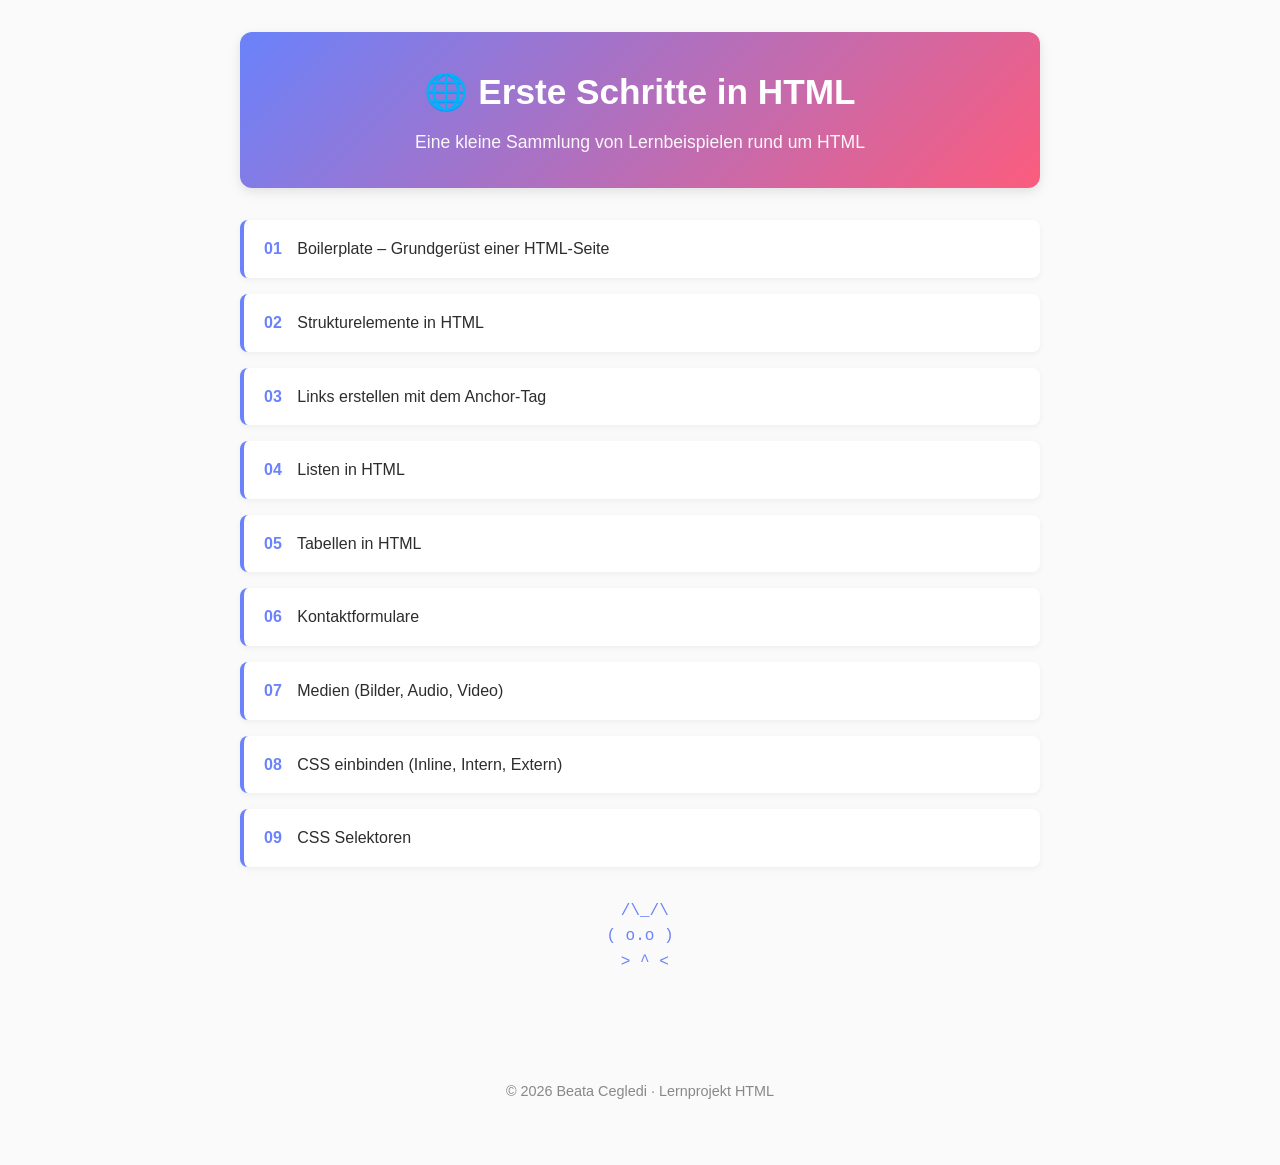
<file: index.html>
<!DOCTYPE html>
<html lang="de">
    <head>
        <meta charset="UTF-8">
        <meta name="viewport" content="width=device-width, initial-scale=1.0">
        <title>Erste Schritte in HTML</title>
        <style>
            body {
                font-family: "Segoe UI", Arial, sans-serif;
                max-width: 800px;
                margin: 2rem auto;
                padding: 0 1.5rem;
                color: #2d2d2d;
                background: #fafafa;
                line-height: 1.6;
            }
            header {
                text-align: center;
                padding: 2rem 1rem;
                background: linear-gradient(135deg, #6a82fb, #fc5c7d);
                color: white;
                border-radius: 12px;
                box-shadow: 0 4px 12px rgba(0, 0, 0, 0.1);
            }
            header h1 {
                margin: 0 0 0.5rem 0;
                font-size: 2.2rem;
            }
            header p {
                margin: 0;
                font-size: 1.1rem;
                opacity: 0.95;
            }
            nav ul {
                list-style: none;
                padding: 0;
                margin: 2rem 0;
                display: grid;
                gap: 1rem;
            }
            nav li a {
                display: block;
                padding: 1rem 1.25rem;
                background: white;
                border-left: 4px solid #6a82fb;
                border-radius: 8px;
                text-decoration: none;
                color: #2d2d2d;
                font-weight: 500;
                box-shadow: 0 2px 6px rgba(0, 0, 0, 0.05);
                transition: transform 0.15s, box-shadow 0.15s;
            }
            nav li a:hover {
                transform: translateX(4px);
                box-shadow: 0 4px 12px rgba(0, 0, 0, 0.1);
                border-left-color: #fc5c7d;
            }
            .nummer {
                display: inline-block;
                width: 1.8rem;
                color: #6a82fb;
                font-weight: bold;
            }
            footer {
                text-align: center;
                margin-top: 3rem;
                padding: 1rem;
                color: #888;
                font-size: 0.9rem;
            }
            pre.cat {
                text-align: center;
                color: #6a82fb;
                font-size: 1rem;
                margin: 2rem 0;
            }
        </style>
    </head>

    <body>
        <header>
            <h1>🌐 Erste Schritte in HTML</h1>
            <p>Eine kleine Sammlung von Lernbeispielen rund um HTML</p>
        </header>

        <main>
            <nav>
                <ul>
                    <li>
                        <a href="./020_boilerplate.html">
                            <span class="nummer">01</span> Boilerplate – Grundgerüst einer HTML-Seite
                        </a>
                    </li>
                    <li>
                        <a href="./030_struktur_elemente.html">
                            <span class="nummer">02</span> Strukturelemente in HTML
                        </a>
                    </li>
                    <li>
                        <a href="./040_links.html">
                            <span class="nummer">03</span> Links erstellen mit dem Anchor-Tag
                        </a>
                    </li>
                    <li>
                        <a href="./050_listen.html">
                            <span class="nummer">04</span> Listen in HTML
                        </a>
                    </li>
                    <li>
                        <a href="./060_tabellen.html">
                            <span class="nummer">05</span> Tabellen in HTML
                        </a>
                    </li>
                    <li>
                        <a href="./070_kontaktformular.html">
                            <span class="nummer">06</span> Kontaktformulare
                        </a>
                    </li>
                    <li>
                        <a href="./080_medien.html">
                            <span class="nummer">07</span> Medien (Bilder, Audio, Video)
                        </a>
                    </li>
                    <li>
                        <a href="./style/index.html">
                            <span class="nummer">08</span> CSS einbinden (Inline, Intern, Extern)
                        </a>
                    </li>
                    <li>
                        <a href="./090_CSS_Selektoren/index.html">
                            <span class="nummer">09</span> CSS Selektoren
                        </a>
                    </li>
                </ul>
            </nav>

            <pre class="cat">
 /\_/\
( o.o )
 > ^ <
            </pre>
        </main>

        <footer>
            <p>&copy; 2026 Beata Cegledi · Lernprojekt HTML</p>
        </footer>
    </body>
</html>
</file>
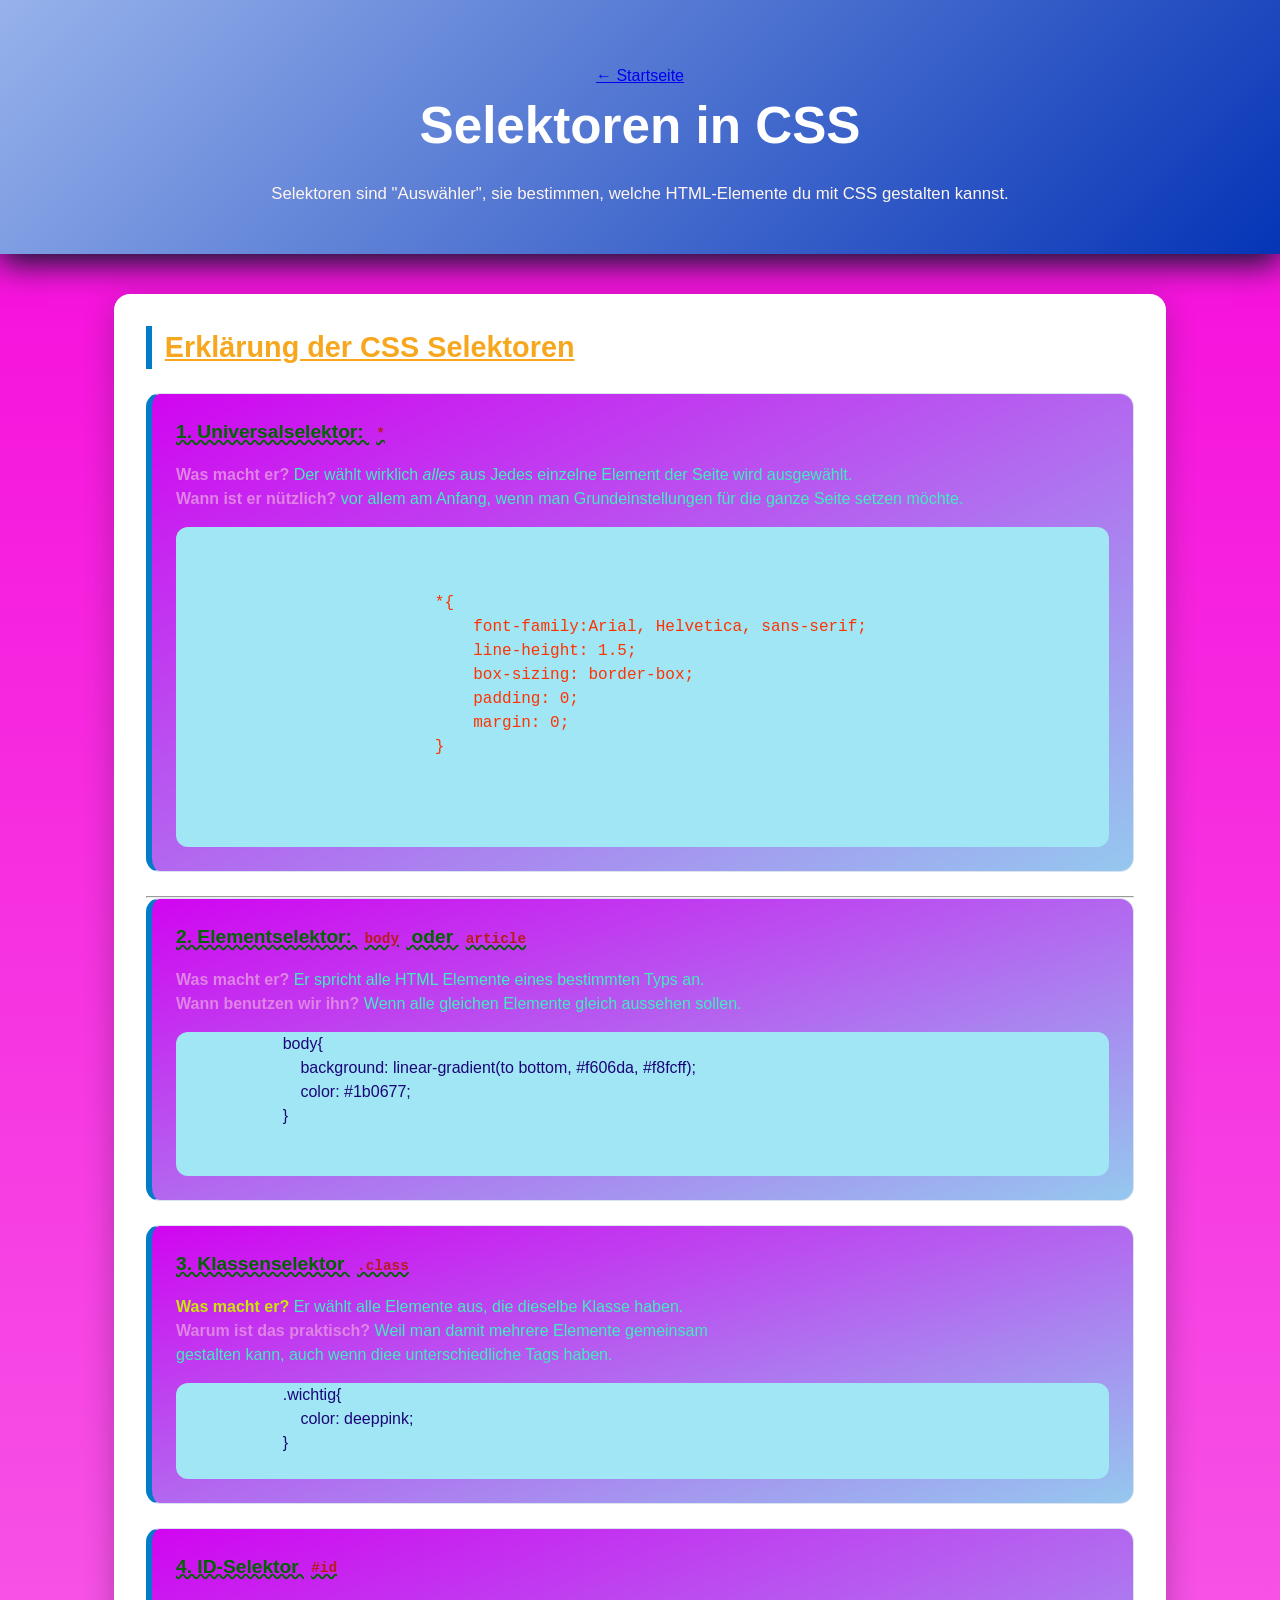
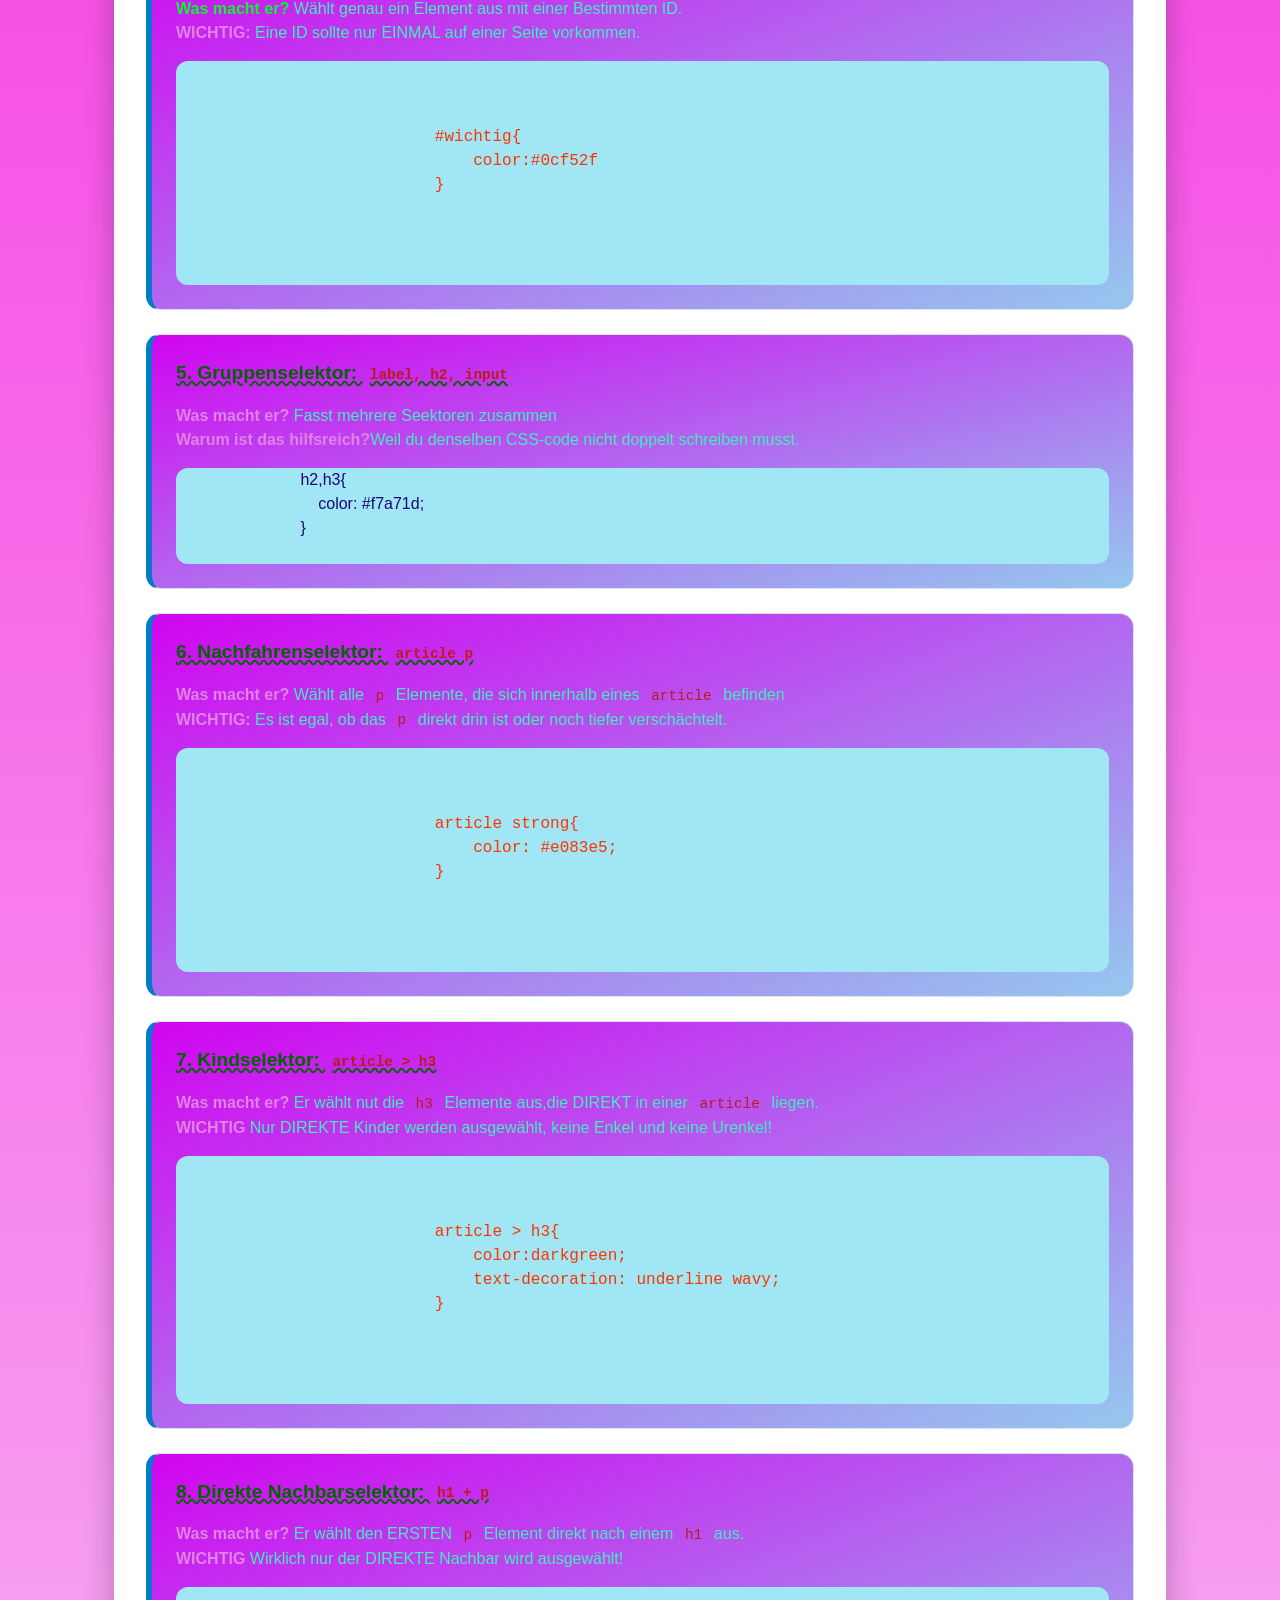
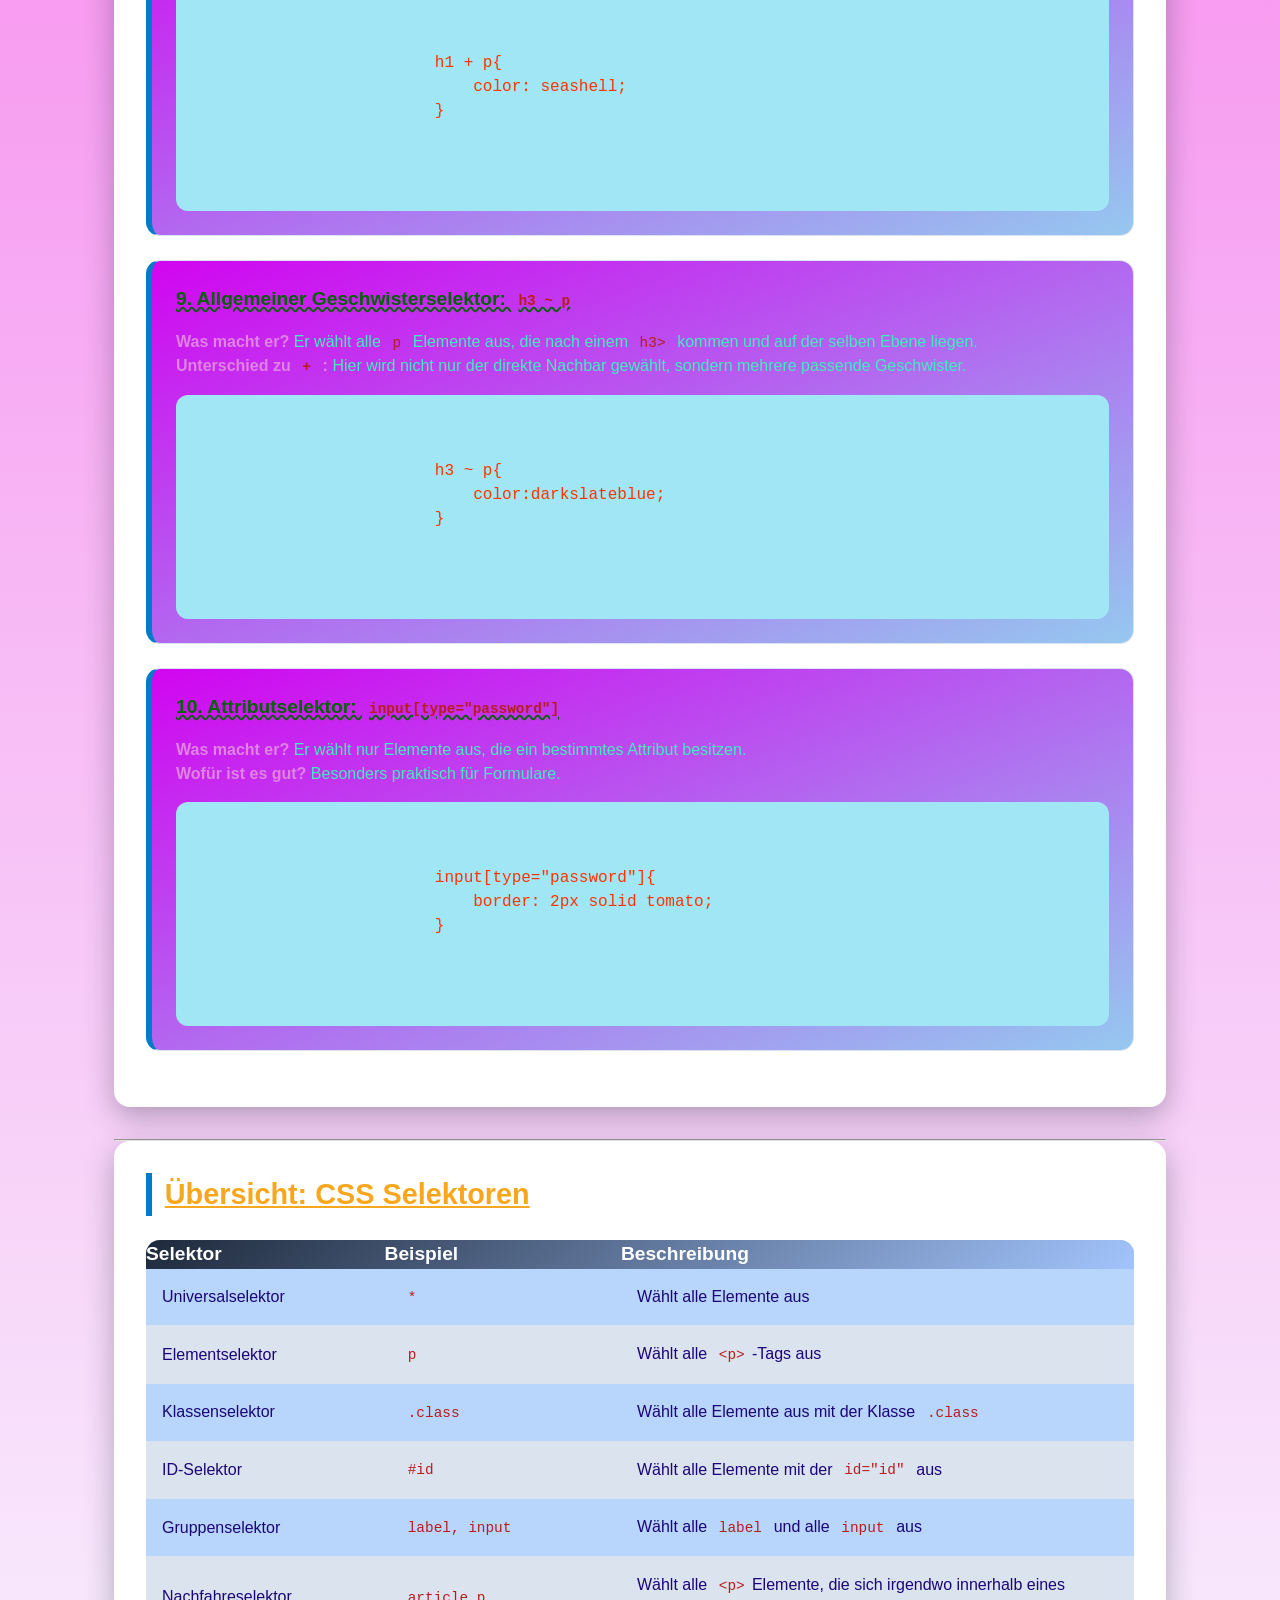
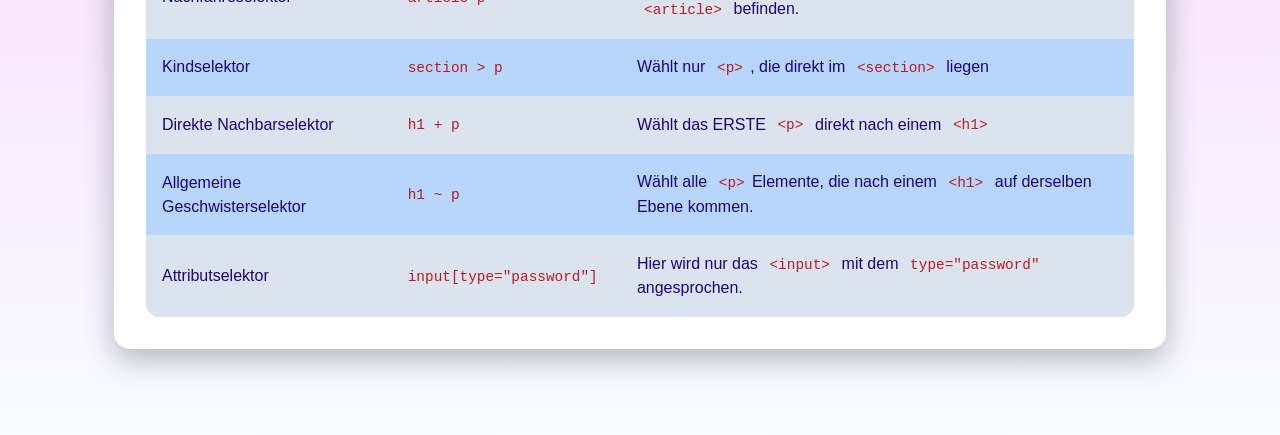
<file: 090_CSS_Selektoren/index.html>
<!DOCTYPE html>
<html lang="de">
    <head>
        <meta charset="UTF-8">
        <meta name="viewport" content="width=device-width, initial-scale=1.0">
        <title>CSS Selektoren</title>
        <link rel="stylesheet" href="./style.css">
    </head>
    <body>
        <header>
            <nav>
                <a href="../index.html">← Startseite</a>
            </nav>

            <h1>Selektoren in CSS</h1>

            <p>
                Selektoren sind "Auswähler", sie bestimmen, welche HTML-Elemente du mit CSS gestalten kannst.
            </p>
        </header>

        <main>
            <section>
                <h2>Erklärung der CSS Selektoren</h2>
                
                <article>
                    <h3>1. Universalselektor: <code>*</code></h3>

                    <p>
                        <strong>Was macht er?</strong> Der wählt wirklich <em>alles</em> aus
                        Jedes einzelne Element der Seite wird ausgewählt.
                    </p>
                    <p>
                        <strong>Wann ist er nützlich?</strong> vor allem am Anfang,
                        wenn man Grundeinstellungen für die ganze Seite setzen möchte.
                    </p>

                    <pre>
                        <code>
                            *{
                                font-family:Arial, Helvetica, sans-serif;
                                line-height: 1.5;
                                box-sizing: border-box; 
                                padding: 0;
                                margin: 0;              
                            }
                        </code>
                </article>
                <hr>
                <article>
                    <h3>2. Elementselektor: <code>body</code> oder <code>article</code></h3>
                
                    <p>
                        <strong>Was macht er?</strong> Er spricht alle HTML Elemente eines 
                        bestimmten Typs an.
                    </p>
                    <p>
                        <strong>Wann benutzen wir ihn?</strong> Wenn alle gleichen Elemente gleich aussehen sollen.
                    </p>

                    <pre>
                        body{
                            background: linear-gradient(to bottom, #f606da, #f8fcff);
                            color: #1b0677;
                        }

                    </pre>
                </article>

                <article>
                    <h3>3. Klassenselektor <code>.class</code></h3>

                    <p>
                        <strong class="wichtig">Was macht er?</strong> Er wählt alle Elemente aus, die dieselbe Klasse haben.
                    </p>
                    <p>
                        <strong>Warum ist das praktisch?</strong> Weil man damit mehrere Elemente gemeinsam 
                        <br>gestalten kann, auch wenn diee unterschiedliche Tags haben. 
                    </p>

                    <pre>
                        .wichtig{
                            color: deeppink;
                        }
                    </pre>
                </article>

                <article>
                    <h3>4. ID-Selektor <code>#id</code></h3>

                    <p>
                        <strong id="wichtig">Was macht er?</strong> 
                        Wählt  genau ein Element aus mit einer Bestimmten ID.
                    </p>
                    <p>
                        <strong>WICHTIG:</strong> Eine ID sollte nur EINMAL auf einer Seite vorkommen.
                    </p>

                    <pre>
                        <code>  
                            #wichtig{
                                color:#0cf52f
                            }
                        </code>    
                    </pre>
                </article>

                <article>
                    <h3>5. Gruppenselektor: <code>label, h2, input</code></h3>
                        <p>
                            <strong>Was macht er?</strong> Fasst mehrere Seektoren zusammen
                        </p>
                        <p>
                            <strong>Warum ist das hilfsreich?</strong>Weil du denselben CSS-code
                            nicht doppelt schreiben musst.
                        </p>

                        <pre>
                            h2,h3{
                                color: #f7a71d;
                            }
                        </pre>
                </article>

                <article>
                    <h3>6. Nachfahrenselektor: <code>article p</code></h3>

                    <p>
                        <strong>Was macht er?</strong> Wählt alle <code>p</code> Elemente, 
                        die sich innerhalb eines <code>article</code> befinden
                    </p>

                    <p>
                        <strong>WICHTIG:</strong> Es ist egal, ob das <code>p</code> direkt drin ist oder
                        noch tiefer verschächtelt.
                    </p>

                    <pre>
                        <code>
                            article strong{
                                color: #e083e5;
                            }
                        </code>
                    </pre>
                </article>

                <article>
                    <h3>7. Kindselektor: <code>article > h3</code></h3>

                    <p>
                        <strong>Was macht er?</strong> Er wählt nut die <code>h3</code> Elemente aus,die 
                        DIREKT in einer <code>article</code> liegen.
                    </p>
                    <p>
                        <strong>WICHTIG</strong> Nur DIREKTE Kinder werden ausgewählt, keine Enkel und keine Urenkel!
                    </p>

                    <pre>
                        <code>
                            article > h3{
                                color:darkgreen;
                                text-decoration: underline wavy;
                            }
                        </code>
                    </pre>
                </article>

                <article>
                    <h3>8. Direkte Nachbarselektor: <code>h1 + p</code></h3>
                    <p>
                        <strong>Was macht er?</strong> Er wählt den ERSTEN <code>p</code> Element direkt
                        nach einem <code>h1</code> aus.
                    </p>
                    <p>
                        <strong>WICHTIG</strong> Wirklich nur der DIREKTE Nachbar wird ausgewählt!
                    </p>

                    <pre>
                        <code>
                            h1 + p{
                                color: seashell;
                            }
                        </code>
                    </pre>
                </article>

                <article>
                    <h3>9. Allgemeiner Geschwisterselektor: <code>h3 ~ p</code></h3>

                    <p>
                        <strong>Was macht er?</strong> Er wählt alle <code>p</code> Elemente aus, die nach
                        einem <code>h3></code> kommen und auf der selben Ebene liegen.
                    </p>

                    <p>
                        <strong>Unterschied zu <code>+</code> :</strong> Hier wird nicht nur der direkte Nachbar 
                        gewählt, sondern mehrere passende Geschwister.
                    </p>

                    <pre>
                        <code>
                            h3 ~ p{
                                color:darkslateblue;
                            }
                        </code>
                    </pre>
                </article>

                <article>
                    <h3>10. Attributselektor: <code>input[type="password"]</code></h3>
                    <p>
                        <strong>Was macht er?</strong> Er wählt nur Elemente aus, die ein 
                        bestimmtes Attribut besitzen.
                    </p>
                    <p>
                        <strong>Wofür ist es gut?</strong> Besonders praktisch für Formulare.
                    </p>

                    <pre>
                        <code>
                            input[type="password"]{
                                border: 2px solid tomato;
                            }
                        </code>
                    </pre>
                </article>
            </section>
            <hr>

            <section>
                <h2>Übersicht: CSS Selektoren</h2>

                <table>
                    <thead>
                        <tr>
                            <th>Selektor</th>
                            <th>Beispiel</th>
                            <th>Beschreibung</th>
                        </tr>
                    </thead>

                    <tbody>
                        <tr>
                            <td>Universalselektor</td>
                            <td><code>*</td>
                            <td>Wählt alle Elemente aus</td>
                        </tr>
                        <tr>
                            <td>Elementselektor</td>
                            <td><code>p</td>
                            <td>Wählt alle <code>&lt;p&gt;</code>-Tags aus</td>
                        </tr>
                        <tr>
                            <td>Klassenselektor</td>
                            <td><code>.class</code></td>
                            <td>Wählt alle Elemente aus mit der Klasse <code>.class</code></td>
                        </tr>
                        <tr>
                            <td>ID-Selektor</td>
                            <td><code>#id</code></td>
                            <td>Wählt alle Elemente mit der <code>id="id"</code> aus</td>
                        </tr>
                        <tr>
                            <td>Gruppenselektor</td>
                            <td><code>label, input</code></td>
                            <td>Wählt alle <code>label</code> und alle <code>input</code> aus</td>
                        </tr>
                        <tr>
                            <td>Nachfahreselektor</td>
                            <td><code>article p</code></td>
                            <td>Wählt alle <code>&lt;p&gt;</code>Elemente, die sich irgendwo innerhalb eines <code>&lt;article&gt;</code> befinden.</td>
                        </tr>
                        <tr>
                            <td>Kindselektor</td>
                            <td><code>section > p</code></td>
                            <td>Wählt nur <code>&lt;p&gt;</code>, die direkt im <code>&lt;section&gt;</code> liegen</td>
                        </tr>
                        <tr>
                            <td>Direkte Nachbarselektor</td>
                            <td><code>h1 + p</code></td>
                            <td>Wählt das ERSTE <code>&lt;p&gt;</code> direkt nach einem <code>&lt;h1&gt;</code></td>
                        </tr>
                        <tr>
                            <td>Allgemeine Geschwisterselektor</td>
                            <td><code>h1 ~ p</code></td>
                            <td>Wählt alle <code>&lt;p&gt;</code>Elemente, die nach einem <code>&lt;h1&gt;</code> auf derselben Ebene kommen.</td>
                        </tr>
                        <tr>
                            <td>Attributselektor</td>
                            <td><code>input[type="password"]</code></td>
                            <td>Hier wird nur das <code>&lt;input&gt;</code> mit dem <code>type="password"</code> angesprochen.</td>
                        </tr>
                    </tbody>
                </table>
            </section>
        </main>
        
    </body>
</html>
</file>
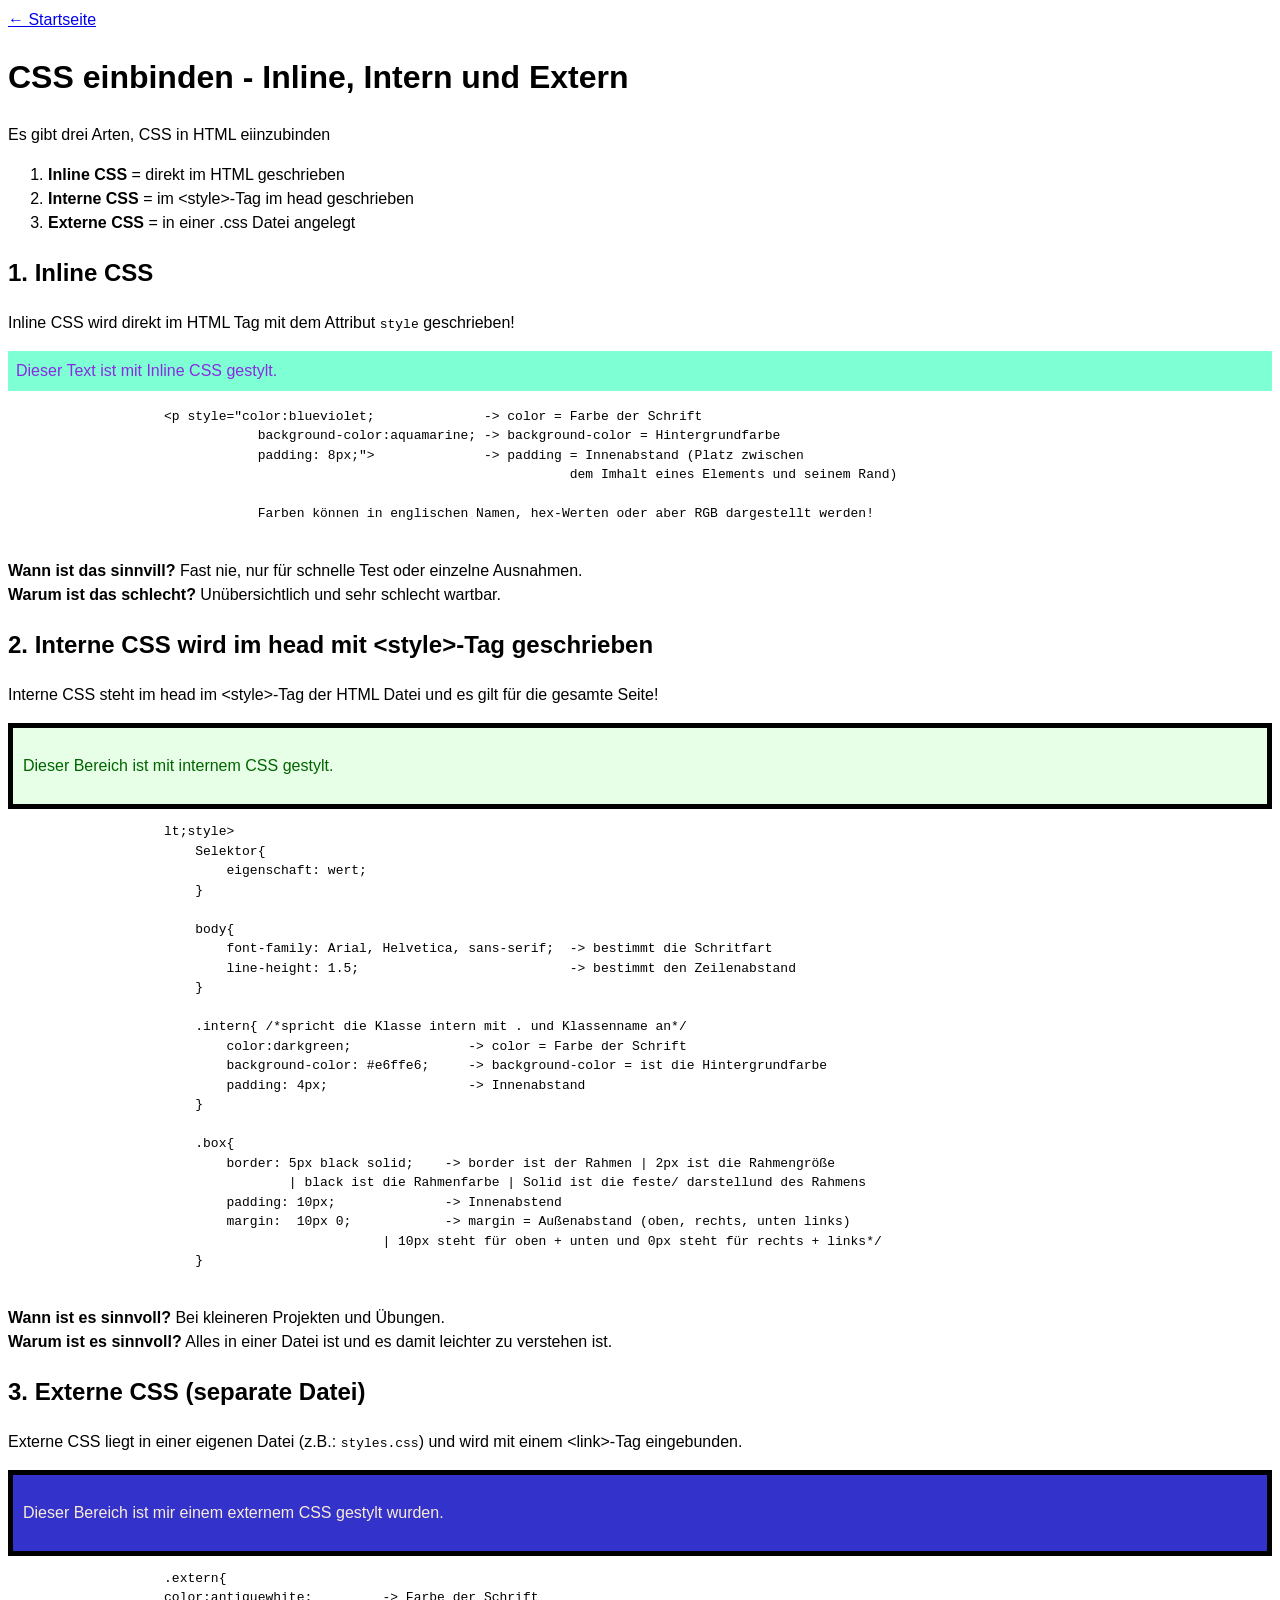
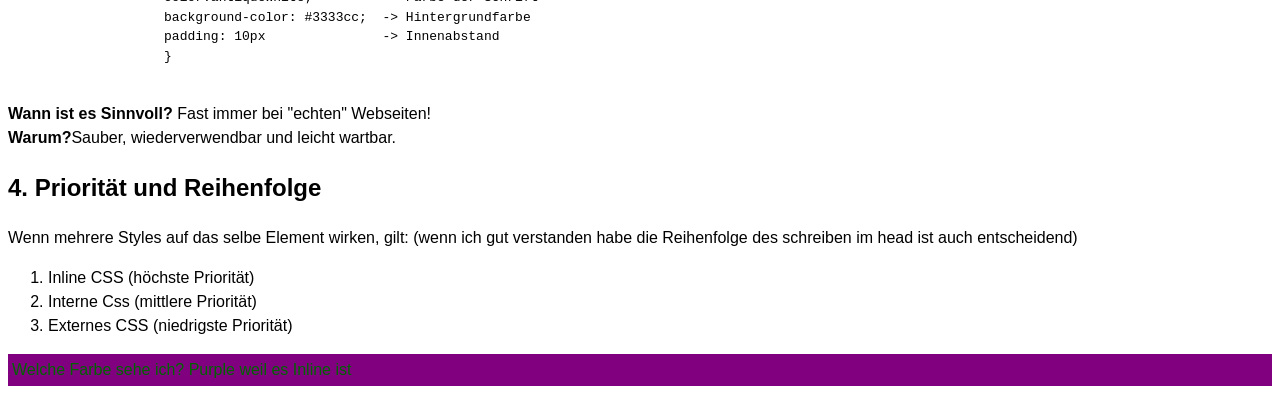
<file: style/index.html>
<!DOCTYPE html>
<html lang="de">
    <head>
        <meta charset="UTF-8">
        <meta name="viewport" content="width=, initial-scale=1.0">
        
        <!--Externes CSS-->
        <link rel="stylesheet" href="./style.css">
        
        <title>CSS einbinden</title>


        <!--Internes CSS-->
        <style>
            body{
                font-family: Arial, Helvetica, sans-serif;
                line-height: 1.5; /*Zeilenabstand*/
            }

            .intern{ /*spricht die Klasse intern mit . und Klassenname an*/
                color:darkgreen;
                background-color: #e6ffe6;
                padding: 4px;
            }

            .box{  /* es ist doppelt also auch bei Klasse intern und extern. 
                Deshalb spielt auch Rolle die Reihenfolge von Interne und Externe CSS 
                weil die zweite in der Reiche überschreibt die vorherige. 
                Normalerweise soll man den Link (also den Externe CSS) erstmal 
                schreiben und erst danach den <style>-Tag für Interne CSS*/
                    
                border: 5px black solid;
                padding: 10px;
                margin:  10px 0; /*erste Zahl: oben-rechts und zweite Zahl: unten-links*/
            }
        </style>
    </head>
    <body>
        <header>
            <nav>
                <a href="../index.html">← Startseite</a>
            </nav>

            <h1>CSS einbinden - Inline, Intern und Extern</h1>
            <p>Es gibt drei Arten, CSS in HTML eiinzubinden</p>

            <ol>
                <li><strong>Inline CSS</strong> = direkt im HTML geschrieben</li>
                <li><strong>Interne CSS</strong> = im &lt;style&gt;-Tag im head geschrieben</li>  
                <li><strong>Externe CSS</strong> = in einer .css Datei angelegt</li>                              
            </ol>
        </header>
        <main>
            <section>
                <h2>1. Inline CSS</h2>

                <p> Inline CSS wird direkt im HTML Tag mit dem Attribut <code>style</code> geschrieben!</p>
            
                <p style="color:blueviolet; background-color:aquamarine; padding: 8px;">
                    Dieser Text ist mit Inline CSS gestylt.
                </p>

                <pre>
                    &lt;p style="color:blueviolet;              -> color = Farbe der Schrift
                                background-color:aquamarine; -> background-color = Hintergrundfarbe
                                padding: 8px;"&gt;              -> padding = Innenabstand (Platz zwischen 
                                                                        dem Imhalt eines Elements und seinem Rand)
                
                                Farben können in englischen Namen, hex-Werten oder aber RGB dargestellt werden!
                </pre>

                <p>
                    <strong>Wann ist das sinnvill?</strong> Fast nie, nur für schnelle Test oder einzelne Ausnahmen. <br>
                    <strong>Warum ist das schlecht?</strong> Unübersichtlich und sehr schlecht wartbar.
                </p>
            </section>

            <section>
                <h2>2. Interne CSS wird im head mit &lt;style&gt;-Tag geschrieben</h2>
            
                <p>
                    Interne CSS steht im head im &lt;style&gt;-Tag der HTML Datei und es gilt für die gesamte Seite!
                </p>

                <article class="box intern">
                    <p>
                        Dieser Bereich ist mit internem CSS gestylt.
                    </p>
                </article>

                <pre>
                    lt;style&gt;
                        Selektor{
                            eigenschaft: wert;
                        }

                        body{
                            font-family: Arial, Helvetica, sans-serif;  -> bestimmt die Schritfart
                            line-height: 1.5;                           -> bestimmt den Zeilenabstand
                        }

                        .intern{ /*spricht die Klasse intern mit . und Klassenname an*/
                            color:darkgreen;               -> color = Farbe der Schrift
                            background-color: #e6ffe6;     -> background-color = ist die Hintergrundfarbe
                            padding: 4px;                  -> Innenabstand
                        }

                        .box{
                            border: 5px black solid;    -> border ist der Rahmen | 2px ist die Rahmengröße 
                                    | black ist die Rahmenfarbe | Solid ist die feste/ darstellund des Rahmens
                            padding: 10px;              -> Innenabstend
                            margin:  10px 0;            -> margin = Außenabstand (oben, rechts, unten links) 
                                                | 10px steht für oben + unten und 0px steht für rechts + links*/
                        }
                </pre>

                <p>
                    <strong>Wann ist es sinnvoll?</strong> Bei kleineren Projekten und Übungen. <br>
                    <strong>Warum ist es sinnvoll?</strong> Alles in einer Datei ist und es damit leichter zu verstehen ist.
                </p>
            </section>

            <section>
                <h2>3. Externe CSS (separate Datei)</h2>

                <p>
                    Externe CSS liegt in einer eigenen Datei (z.B.: <code>styles.css</code>) 
                    und wird mit einem &lt;link&gt;-Tag eingebunden.
                </p>

                <article class="box extern">
                    <p>
                        Dieser Bereich ist mir einem externem CSS gestylt wurden.
                    </p>
                </article>

                <pre>
                    .extern{
                    color:antiquewhite;         -> Farbe der Schrift
                    background-color: #3333cc;  -> Hintergrundfarbe
                    padding: 10px               -> Innenabstand
                    }
                </pre>

                <p>
                    <strong>Wann ist es Sinnvoll?</strong> Fast immer bei "echten" Webseiten! <br>
                    <strong>Warum?</strong>Sauber, wiederverwendbar und leicht wartbar.
                </p>
            </section>

            <section>
                <h2>4. Priorität und Reihenfolge</h2>

                <p>
                    Wenn mehrere Styles auf das selbe Element wirken, gilt:

                    (wenn ich gut verstanden habe die Reihenfolge des schreiben im head ist auch entscheidend)
                </p>

                <ol>
                    <li>Inline CSS (höchste Priorität)</li>
                    <li>Interne Css (mittlere Priorität)</li>
                    <li>Externes CSS (niedrigste Priorität)</li>
                </ol>

                <p class="extern intern" style="background-color: purple;">
                    Welche Farbe sehe ich? 
                    Purple weil es Inline ist
                </p>
            </section>

        </main>        
    </body>
</html>
</file>
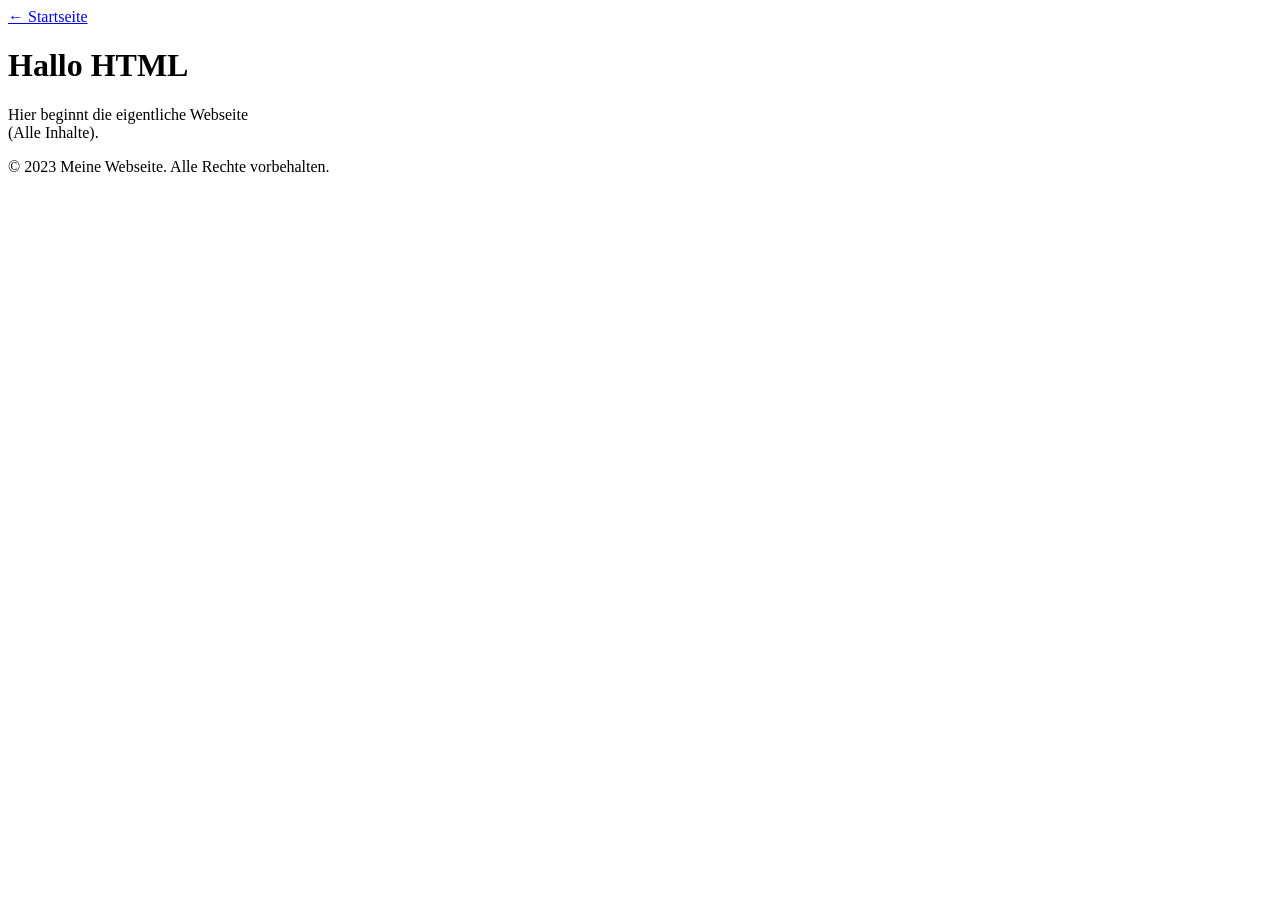
<file: 020_boilerplate.html>
<!DOCTYPE html>
<!-- Der DOCTYPE sagt dem Browser: Dies ist ein HTML-Dokument -->

<html lang="de">    
    <!-- Das <html>-Element ist das Wurzelelement der Seite.
        Es umschließt alle anderen Elemente.
        Also alles was zu der Seite gehört (<head>, <body>, Inhalte, etc.)
            liegt innerhalb des <html>...</html> Tags 
            
            Typische Sprachcodes sind:
                - de: Deutsch
                - en: Englisch
                - fr: Französisch
                - es: Spanisch
                - it: Italienisch
                - hu: Ungarisch
                - ... -->

    <head>
        <!-- Der <head>-Bereich enthält Metadaten, also die Infos über die Seite NICHT sichtbar sind,
             wie z.B. den Titel, die Zeichencodierung und Verweise auf CSS-Dateien. -->

        <meta charset="UTF-8">
        <!-- Die Meta-Angabe "charset" legt die Zeichencodierung fest. 
         UTF-8 Umlaute und Sonderzeichen werden korrekt dargestellt (z.B. ä, ö, ü, €, ?, etc.). -->

        <meta name="viewport" content="width=device-width, initial-scale=1.0">
        <!-- Sorgt dafür, dass die Webseite auf mobilen Geräten korrekt dargestellt wird, indem 
         sie die Breite des Viewports an die Bildschirmbreite anpasst und die anfängliche Zoomstufe 
         festlegt. (=Responsive Design) 
         
         name="viewport" -> Diese Einstellung betrifft den sichtbaren Bereich unserer Webseite, welche 
                            wir auf unserem Gerät anschauen 
        width=device-width -> Die Breite der Seite soll sich an die Bildschirmbreite anpassen
        initial-scale=1.0 -> Die Anfangs-Zoomstufe
                            1.0 -> 100% Zoom (Standardgröße)
                            0.5 -> 50% Zoom (alles kleiner)
                            2.0 -> 200% Zoom (alles größer) NICHT empfohlen -->
        
        <title>Boilerplate</title>    
        <!-- Definiert den Titel der Webseite, erscheint im der Browser Tab 
            und in den Suchergebnissen angezeigt wird. -->
    </head>

    <body>
        <!-- <body> enthält allen sichtbaren Inhalt der Webseite, wie Texte, Bilder und andere Elemente. -->
            <header>
            <!--Die Kopfzeile der Seite, enthält z.B. das Logo, die Navigation, Login, etc. -->

                <nav>
                    <a href="./index.html">← Startseite</a>
                </nav>

            <h1>Hallo HTML</h1>
            <!-- Eine Überschrift -> in der Reihenfolge von Wichtigkeit (h1-h6)
                <h1> Überschrift der ersten Ebene und darf nur EINMAL vorkommen
                <h2> bis <h6> Überschriften der nächsten Ebenen, dürfen mehrfach vorkommen -->
            </header> 

            <main>
            <!-- Hauptteil der Seite, enthält den wichtigsten Inhalt, wie Texte, Bilder, 
                Inhalte welche die Themen der Seite erklären sollen
                Es sollte nur EIN <main> Element pro Seite geben. -->
                
                <p>Hier beginnt die eigentliche Webseite <br>(Alle Inhalte).</p>
                <!-- <p> -> Paragraph (=Absatz)
                    <br> -> Zeilenumbruch
                    <b> -> Fett
                    <i> -> Kursiv
                    <u> -> Unterstrichen -->

            </main>

            <footer>
            <!-- Fußzeile der Seite, enthält z.B. Kontakte, copyright, Impressum, etc. -->

                <p>&copy; 2023 Meine Webseite. Alle Rechte vorbehalten. </p>
                <!-- &copy; -> Copyright Symbol
                    -> HTML versteht manche Zeichen nicht direkt oder können Probleme auftreten
                    Deshalb gibt es HTML-Entities (Ersatzschreibweisen) -->
            </footer>
    </body>
</html>
</file>
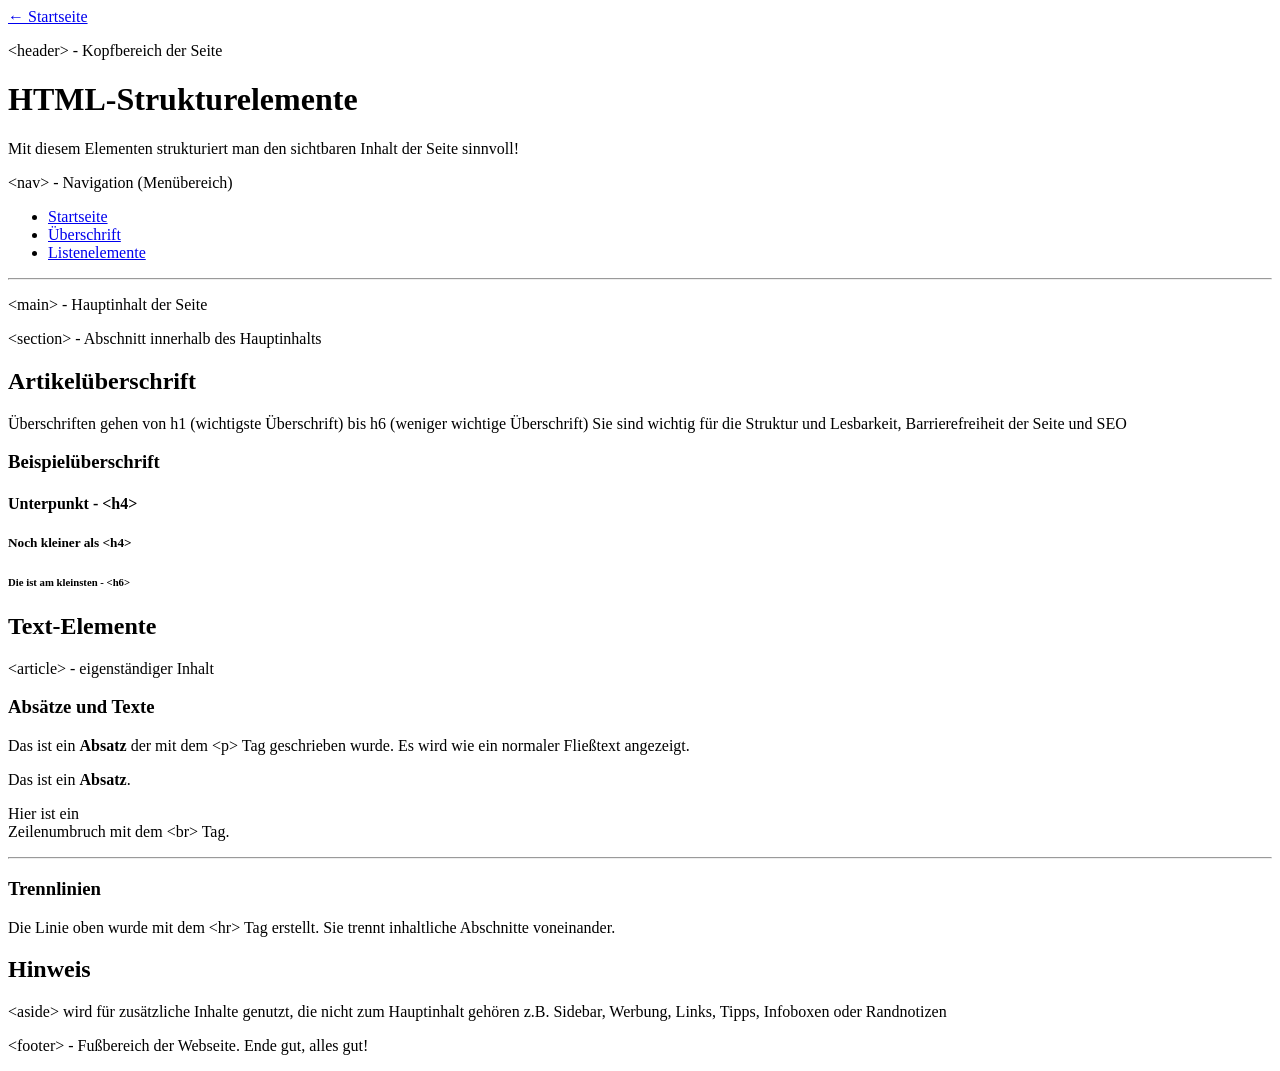
<file: 030_struktur_elemente.html>
<!DOCTYPE html>
<html lang="de">
    <head>
        <meta charset="UTF-8">
        <meta name="viewport" content="width=device-width, initial-scale=1.0">
        <title>HTML-Strukturelemente (Erklärung)</title>
    </head>
    <body>
        <header>
            <nav>
                <a href="./index.html">← Startseite</a>
            </nav>

            <p>&lt;header&gt; - Kopfbereich der Seite</p>

            <h1>HTML-Strukturelemente</h1>

            <p> Mit diesem Elementen strukturiert man den sichtbaren Inhalt der Seite sinnvoll!</p>
            <nav>
            <!-- <nav> = Navigationsbereich (z.B. Menü, Links zu Unterseiten oder Abschnitten)-->
                <p>&lt;nav&gt; - Navigation (Menübereich)</p>
                <!-- &lt; bedeutet: <  -->
                <!-- &gt; bedeutet: >  -->

                <ul>
                <!-- <ul> = Ungeordnete Liste (z.B. Navigationspunkte) -> Bulletpoint -->

                    <li>
                        <!-- <li> = Listenelement (Eintrag in einer Liste) -->
                        <a href="010_hallo.html">Startseite</a>
                        <!-- <a> = anchor Tag -> Link (z.B. Verweis auf eine andere Seite) 
                            href = Hypertext Reference 
                            href="" -> ist der Punkt wo ich die Seite einfüge dich ich verlinken möchte /
                                        das ist meine Zieladresse 
                            href="#" -> Platzhalter, der momentan leer ist (wird oft für JavaScript-Interaktionen verwendet) 
                            zwischen <a> und </a> href="#">...</a> steht der Text, wo man auf den Link klicken kann -->
                    </li>

                    <li><a href="#">Überschrift</a></li>
                    <li><a href="#">Listenelemente</a></li>
                </ul>
            </nav>
        </header>

        <hr> 
        <!-- <hr> = Horizontale Trenninie 
        Semantisch bedeutet es für uns: Hier beginnt ein neuer thematischer Abschnitt -->

        <main>
            <!-- <main> = Hauptinhalt der Seite (wichtig für Suchmaschinen und Barrierefreiheit) -->
            <p>&lt;main&gt; - Hauptinhalt der Seite</p>

            <section>
                <!-- <section> = thematischer Abschnitt innerhalb des Hauptinhalts (z.B. Artikel, Themenblock) 
                    Wir nutzen die section, wenn wir Inhalte strukturieren oder gruppieren möchten -->
                <p>&lt;section&gt; - Abschnitt innerhalb des Hauptinhalts</p>

                    <h2>Artikelüberschrift</h2>
                    <p>Überschriften gehen von h1 (wichtigste Überschrift) bis h6 (weniger wichtige Überschrift)
                        Sie sind wichtig für die Struktur und Lesbarkeit, Barrierefreiheit der Seite und SEO
                    </p>
                    <!-- SEO - Search Engine Optimization = Suchmaschinen-Optimierung -> Es sorgt dafür, dass 
                        die Seite bei Google möglichst weit oben angezeigt wird -->

                    <h3>Beispielüberschrift</h3>
                    <h4>Unterpunkt - &lt;h4&gt;</h4>
                    <h5>Noch kleiner als &lt;h4&gt;</h5>
                    <h6>Die ist am kleinsten - &lt;h6&gt;</h6>
            </section>

            <section>
                <h2> Text-Elemente</h2>

                <article>
                    <!-- <article> = eigenständiger Inhalt (z.B. Blogbeitrag, Artikel, Nachricht) 
                        Es ist ein eigenständiger Inhalt, der auch außerhalb des Kontextes der Seite Sinn hat -->
                    <p>&lt;article&gt; - eigenständiger Inhalt</p>

                    <h3>Absätze und Texte</h3>

                    <p>Das ist ein <strong>Absatz</strong> der mit dem &lt;p&gt; Tag geschrieben wurde. 
                        Es wird wie ein normaler Fließtext angezeigt.</p>
                    <!-- <strong> = Fett gedruckter Text (wie <b>), aber INHALTIG wichtig
                        - Screenreader lesen das oft mit MEHR Nachdruck
                        - Suchmaschine sagt: Achtung WICHTIG! -->

                    <p>Das ist ein <b>Absatz</b>.</p>
                    <!-- <b> = Fett gedruckter Text (wie <strong>), aber OPTISCH wichtig, nicht inhaltlich
                        - absolut keine Bedeutung für Screenreader oder Suchmaschinen -->

                    <p>Hier ist ein <br> Zeilenumbruch mit dem &lt;br&gt; Tag.</p>
                </article>

                <hr>

                <article>
                    <h3>Trennlinien</h3>

                    <p> Die Linie oben wurde mit dem &lt;hr&gt; Tag erstellt. Sie trennt inhaltliche Abschnitte voneinander.</p>
                </article>
            </section>

            <aside>
                <!-- <aside> = Zusätzinformation, Randnotiz, Hinweis, etc. -->
                <h2 id="hinweis">Hinweis</h2>
                <p>&lt;aside&gt; wird für zusätzliche Inhalte genutzt, die nicht zum Hauptinhalt gehören
                    z.B. Sidebar, Werbung, Links, Tipps, Infoboxen oder Randnotizen
                </p>            
            </aside>
        </main>
        <footer>
            <!-- <footer> = Fußzeile der Seite, enthält z.B. Kontaktinformationen, Impressum, etc. -->
            <p>&lt;footer&gt; - Fußbereich der Webseite. Ende gut, alles gut!</p>
        </footer>
    </body>
</html>
</file>
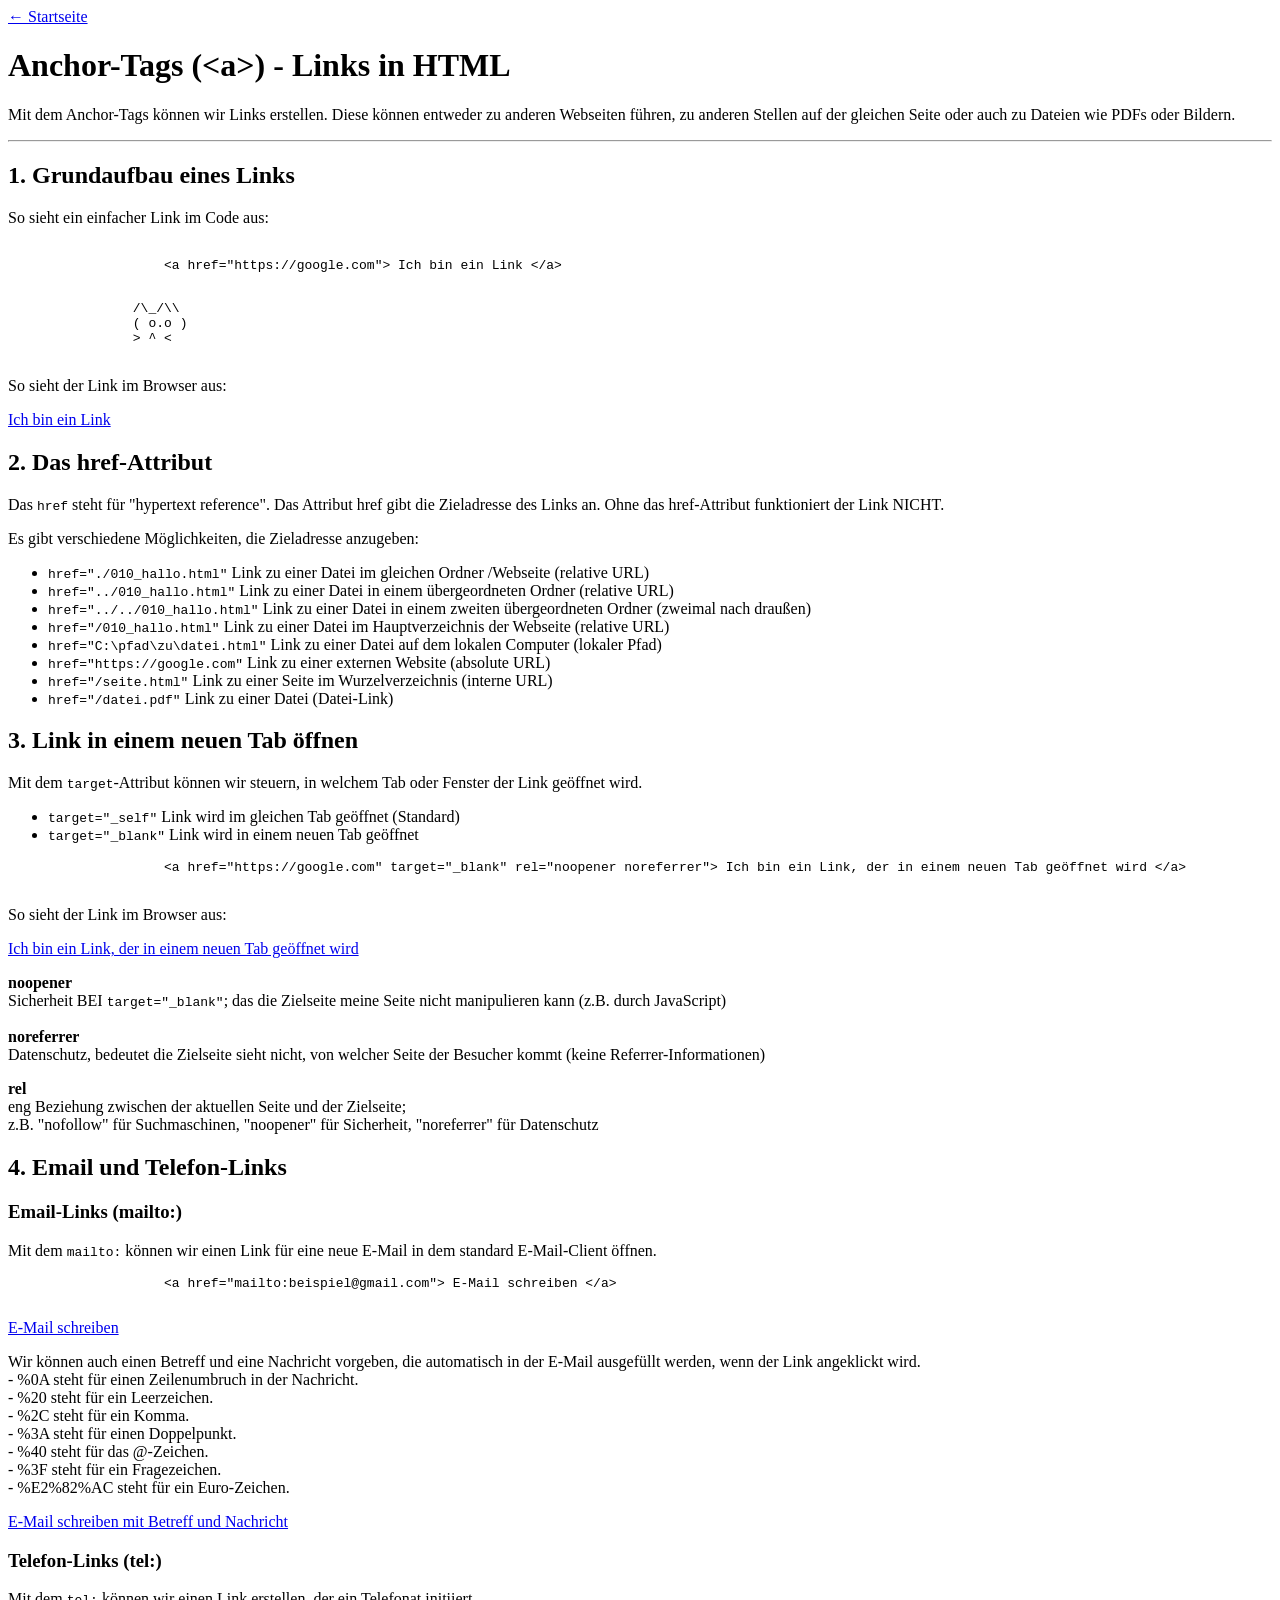
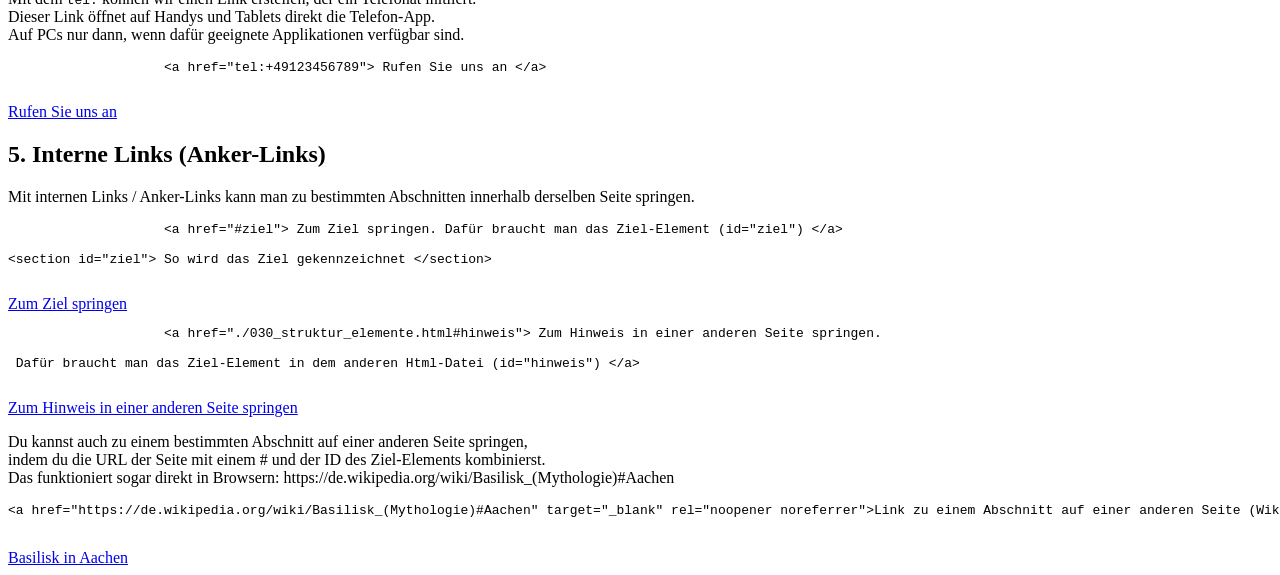
<file: 040_links.html>
<!DOCTYPE html>
<html lang="de">
    <head>
        <meta charset="UTF-8">
        <meta name="viewport" content="width=device-width, initial-scale=1.0">
        <title>Anchor-Tags (Links)</title>
    </head>
    <body>
        <header>
            <nav>
                <a href="./index.html">← Startseite</a>
            </nav>

            <h1>Anchor-Tags (&lt;a&gt;) - Links in HTML</h1>

            <p>
                Mit dem Anchor-Tags können wir Links erstellen. 
                Diese können entweder zu anderen Webseiten führen, 
                zu anderen Stellen auf der gleichen Seite 
                oder auch zu Dateien wie PDFs oder Bildern.
            </p>
        </header>

        <hr>

        <main>
            <section id="ziel">
                <h2>1. Grundaufbau eines Links</h2>

                <p>So sieht ein einfacher Link im Code aus:</p>

                <pre>
                <!-- <pre> formatiert den Text wie ich im code formatiere -->
                    &lt;a href="https://google.com"&gt; Ich bin ein Link &lt;/a&gt;
                </pre>
                <pre>
                /\_/\\
                ( o.o )
                > ^ <
                </pre>
                
                <p>So sieht der Link im Browser aus:</p>
                <a href="https://google.com"> Ich bin ein Link </a>
            </section>

            <section>
                <h2>2. Das href-Attribut</h2>

                <p>
                    Das <code>href</code> steht für "hypertext reference". 
                    Das Attribut href gibt die Zieladresse des Links an.
                    Ohne das href-Attribut funktioniert der Link NICHT.
                </p>
                <!-- </code> formatiert den Text wie ich im code formatiere -->

                <p>
                    Es gibt verschiedene Möglichkeiten, die Zieladresse anzugeben:
                </p>

                <ul>
                    <li><code>href="./010_hallo.html"</code> Link zu einer Datei im gleichen Ordner /Webseite (relative URL)</li>
                    <li><code>href="../010_hallo.html"</code> Link zu einer Datei in einem übergeordneten Ordner (relative URL)</li>
                    <li><code>href="../../010_hallo.html"</code> Link zu einer Datei in einem zweiten übergeordneten Ordner (zweimal nach draußen)</li>
                    <li><code>href="/010_hallo.html"</code> Link zu einer Datei im Hauptverzeichnis der Webseite (relative URL)</li>
                    <li><code>href="C:\pfad\zu\datei.html"</code> Link zu einer Datei auf dem lokalen Computer (lokaler Pfad)</li>
                    <li><code>href="https://google.com"</code> Link zu einer externen Website (absolute URL)</li>
                    <li><code>href="/seite.html"</code> Link zu einer Seite im Wurzelverzeichnis (interne URL)</li>
                    <li><code>href="/datei.pdf"</code> Link zu einer Datei (Datei-Link)</li>
                </ul>
            </section>

            <section>
                <h2>3. Link in einem neuen Tab öffnen</h2>

                <p>
                    Mit dem <code>target</code>-Attribut können wir steuern, in welchem Tab oder Fenster der Link geöffnet wird.
                </p>
                
                <ul>
                    <li><code>target="_self"</code> Link wird im gleichen Tab geöffnet (Standard)</li>
                    <li><code>target="_blank"</code> Link wird in einem neuen Tab geöffnet</li>
                </ul>

                <pre>
                    &lt;a href="https://google.com" target="_blank" rel="noopener noreferrer"&gt; Ich bin ein Link, der in einem neuen Tab geöffnet wird &lt;/a&gt;
                </pre>

                <p>So sieht der Link im Browser aus: </p>
                <a href="https://google.com" target="_blank" rel="noopener noreferrer"> Ich bin ein Link, der in einem neuen Tab geöffnet wird </a>

                <p>
                    <strong>noopener</strong>
                    <br>Sicherheit BEI <code>target="_blank"</code>; das die Zielseite meine Seite nicht manipulieren kann (z.B. durch JavaScript)
                    <br>
                    <br><strong>noreferrer</strong>
                    <br>Datenschutz, bedeutet  die Zielseite sieht nicht, von welcher Seite der Besucher kommt (keine Referrer-Informationen)
                </p>

                <p>
                    <strong>rel</strong>
                    <br>eng Beziehung zwischen der aktuellen Seite und der Zielseite; 
                    <br>z.B. "nofollow" für Suchmaschinen, "noopener" für Sicherheit, "noreferrer" für Datenschutz
                </p>
            </section>
            <section>
                <h2>4. Email und Telefon-Links</h2>

                <article>
                    <h3>Email-Links (mailto:)</h3>
                    <p>
                        Mit dem <code>mailto:</code> können wir einen Link für eine neue E-Mail in dem standard E-Mail-Client öffnen.
                    </p>
                    <pre>
                    &lt;a href="mailto:beispiel@gmail.com"&gt; E-Mail schreiben &lt;/a&gt;
                    </pre>
                    <a  href="mailto:beispiel@gmail.com"> E-Mail schreiben </a>
                    <p>
                        Wir können auch einen Betreff und eine Nachricht vorgeben, die automatisch in der E-Mail ausgefüllt werden,
                        wenn der Link angeklickt wird. 
                        <br> - %0A steht für einen Zeilenumbruch in der Nachricht.
                        <br> - %20 steht für ein Leerzeichen.
                        <br> - %2C steht für ein Komma.
                        <br> - %3A steht für einen Doppelpunkt.
                        <br> - %40 steht für das @-Zeichen.
                        <br> - %3F steht für ein Fragezeichen.
                        <br> - %E2%82%AC steht für ein Euro-Zeichen.

                    </p>
                    <a  href="mailto:beispiel@gmail.com?subject=Betreff%20zum%20Test&body=Hallo%20?!%0ANachricht"> E-Mail schreiben mit Betreff und Nachricht </a>
                </article>

                <article>
                    <h3>Telefon-Links (tel:)</h3>
                    <p>
                        Mit dem <code>tel:</code> können wir einen Link erstellen, der ein Telefonat initiiert.
                        <br> Dieser Link öffnet auf Handys und Tablets direkt die Telefon-App.
                        <br> Auf PCs nur dann, wenn dafür geeignete Applikationen verfügbar sind.
                    </p>
                    <pre>
                    &lt;a href="tel:+49123456789"&gt; Rufen Sie uns an &lt;/a&gt;
                    </pre>
                    <a href="tel:+49123456789"> Rufen Sie uns an </a>
                </article>
            </section>
            <section>
                <h2>5. Interne Links (Anker-Links)</h2>

                <p>
                    Mit internen Links / Anker-Links kann man zu bestimmten Abschnitten innerhalb derselben Seite springen.
                </p>

                <pre>
                    &lt;a href="#ziel"&gt; Zum Ziel springen. Dafür braucht man das Ziel-Element (id="ziel") &lt;/a&gt;
                    <br>&lt;section id="ziel"&gt; So wird das Ziel gekennzeichnet &lt;/section&gt;
                </pre>

                <a href="#ziel"> Zum Ziel springen </a>
                <pre>
                    &lt;a href="./030_struktur_elemente.html#hinweis"&gt; Zum Hinweis in einer anderen Seite springen. 
                    <br> Dafür braucht man das Ziel-Element in dem anderen Html-Datei (id="hinweis") &lt;/a&gt;
                </pre>
                <a href="./030_struktur_elemente.html#hinweis"> Zum Hinweis in einer anderen Seite springen </a>
                <p>
                    Du kannst auch zu einem bestimmten Abschnitt auf einer anderen Seite springen, 
                    <br>indem du die URL der Seite mit einem # und der ID des Ziel-Elements kombinierst.
                    <br>Das funktioniert sogar direkt in Browsern: https://de.wikipedia.org/wiki/Basilisk_(Mythologie)#Aachen
                <pre>
&lt;a href="https://de.wikipedia.org/wiki/Basilisk_(Mythologie)#Aachen" target="_blank" rel="noopener noreferrer"&gt;Link zu einem Abschnitt auf einer anderen Seite (Wikipedia) &lt;/a&gt;
                </pre>
                </p>
                <a href="https://de.wikipedia.org/wiki/Basilisk_(Mythologie)#Aachen" target="_blank" rel="noopener noreferrer">Basilisk in Aachen</a>
            </section>
        </main>
    </body>
</html>
</file>
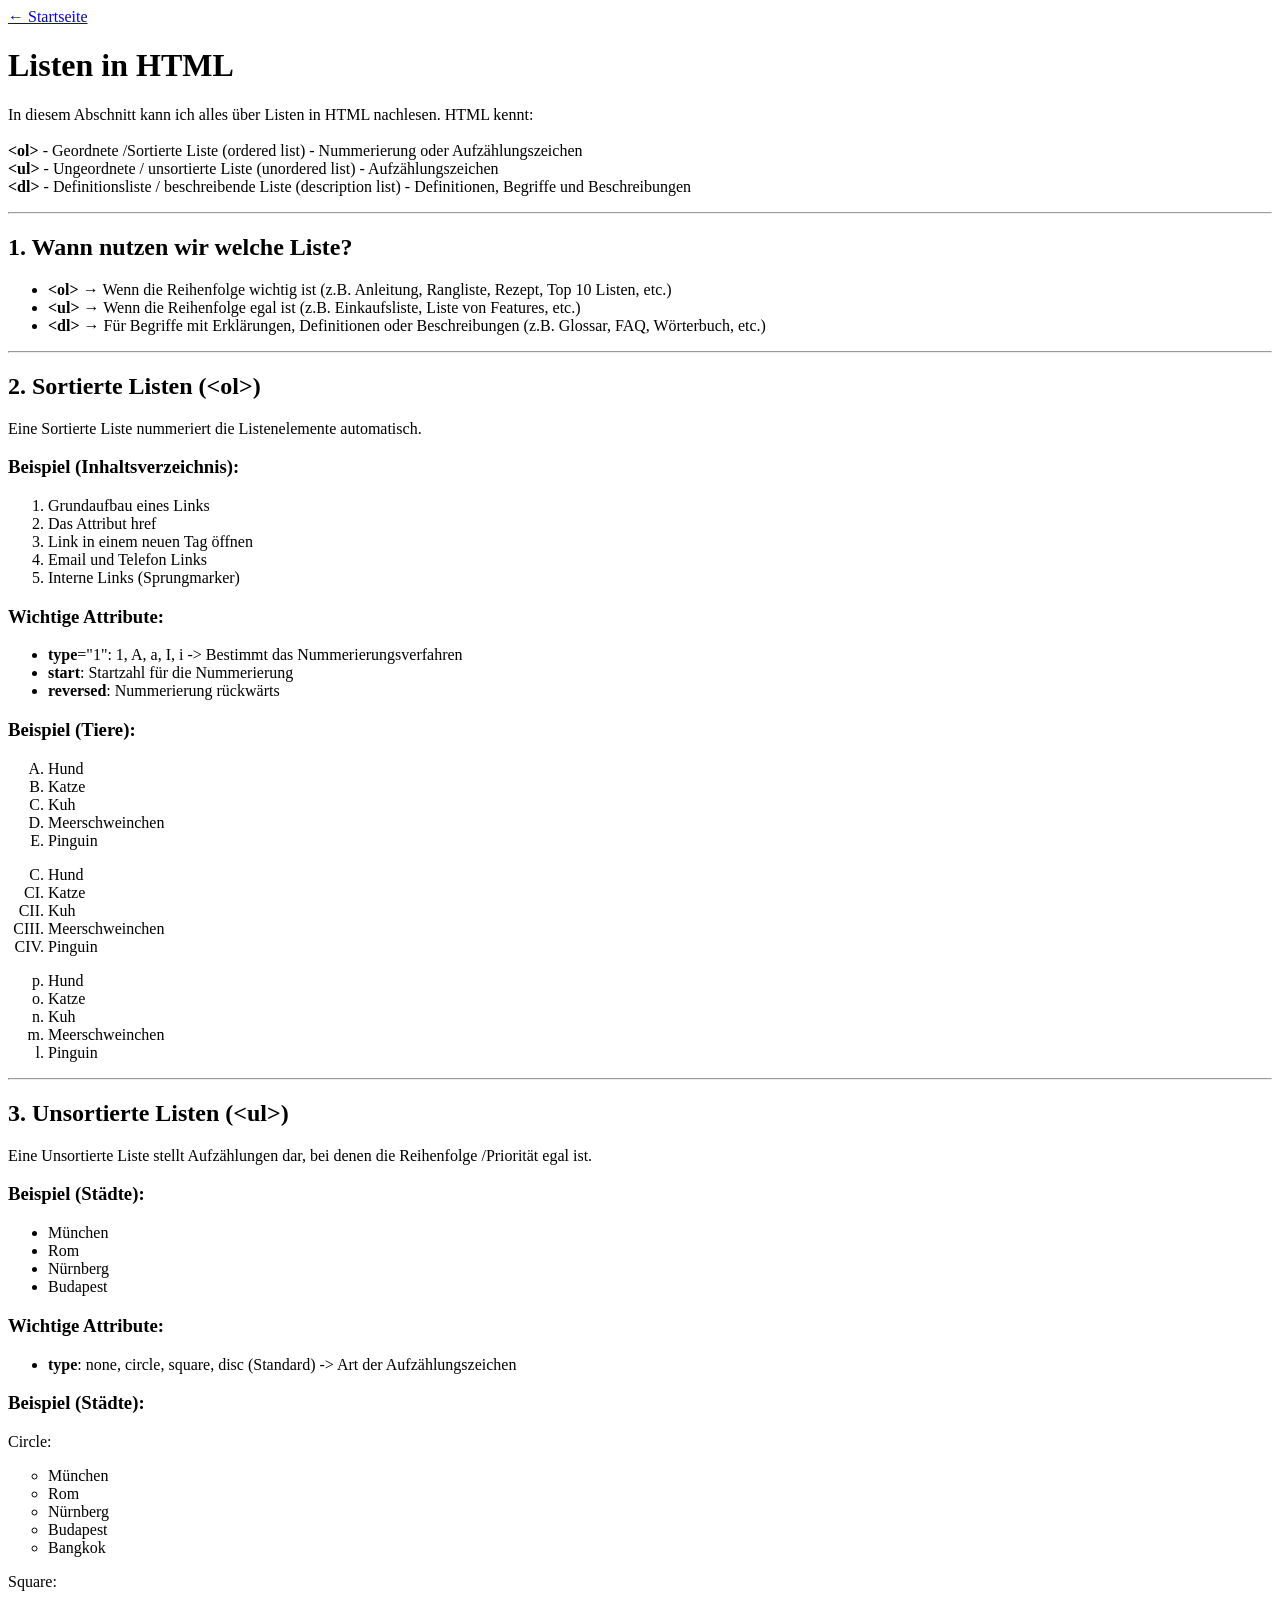
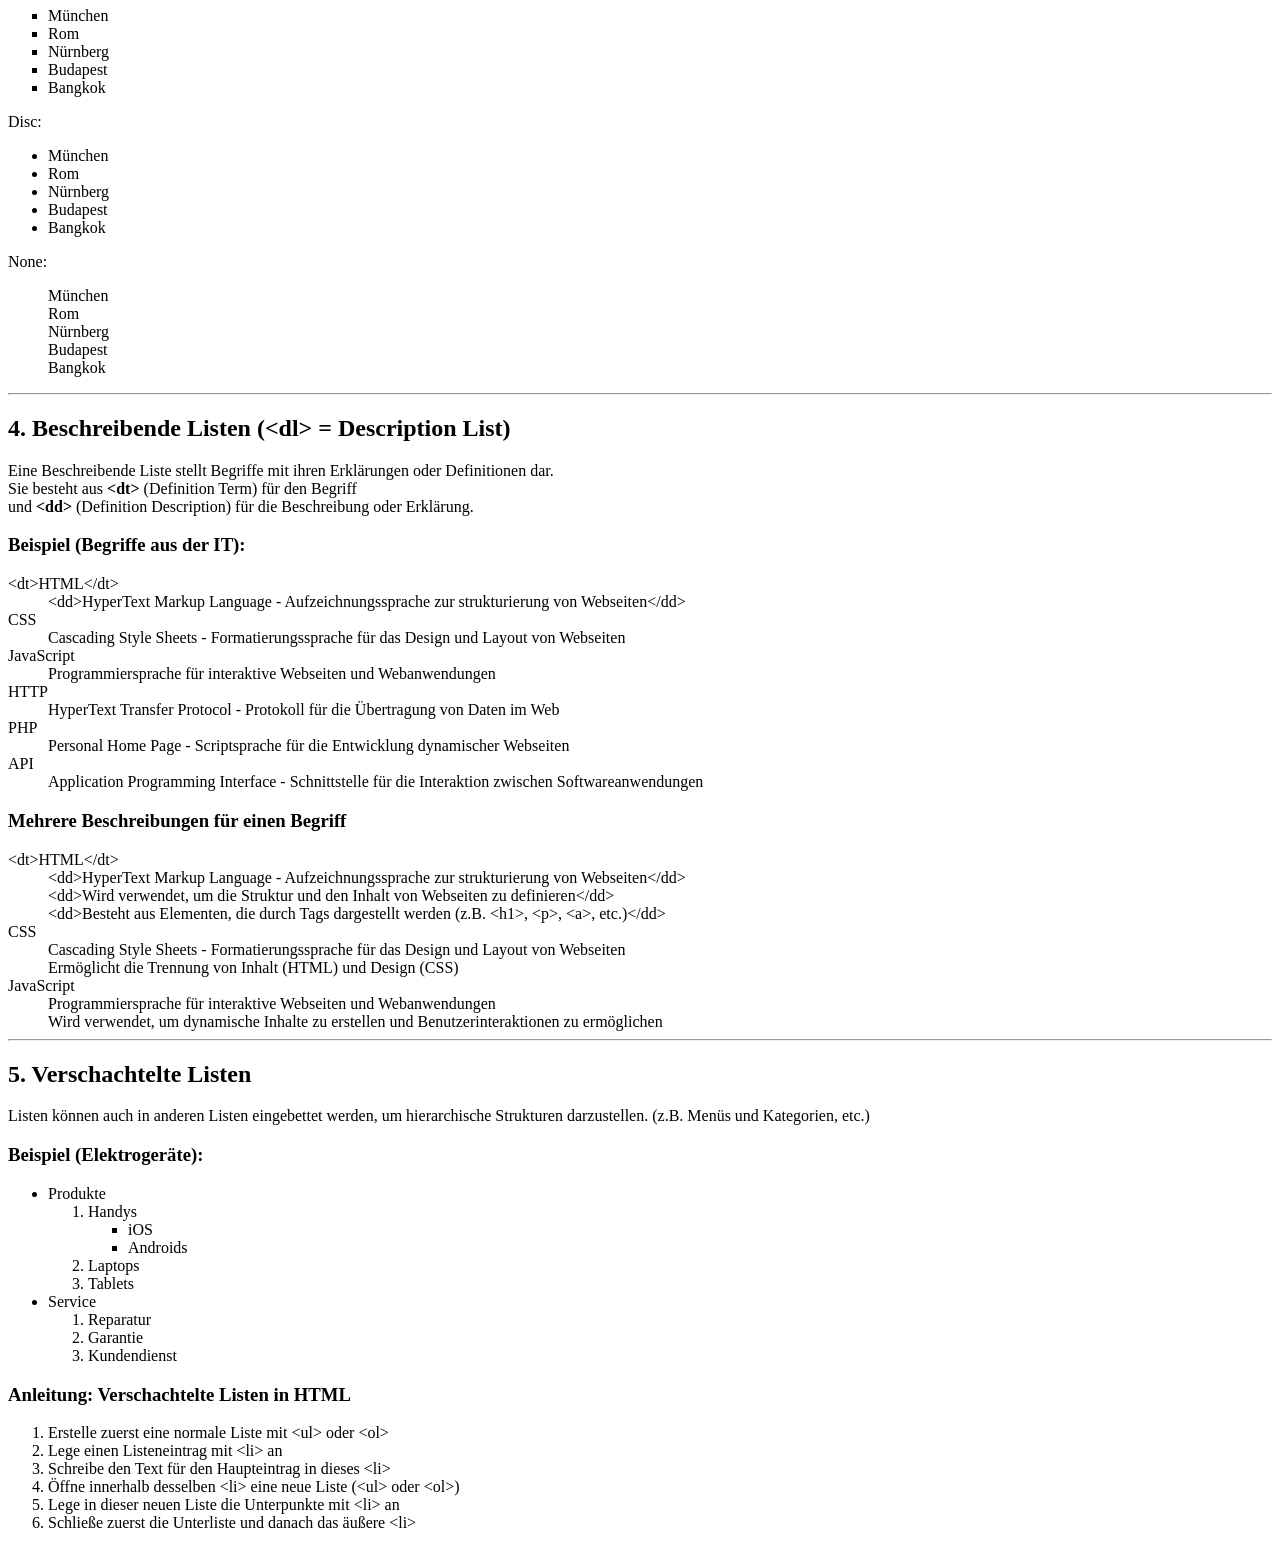
<file: 050_listen.html>
<!DOCTYPE html>
<html lang="de">
    <head>
        <meta charset="UTF-8">
        <meta name="viewport" content="width=device-width, initial-scale=1.0">
        <title>Listen in HTML</title>
    </head>
    <body>
        <header>
            <nav>
                <a href="./index.html">← Startseite</a>
            </nav>

            <h1>Listen in HTML</h1>
            <p>
                In diesem Abschnitt kann ich alles über Listen in HTML nachlesen. HTML kennt:
                <br>   
                <br><strong>&lt;ol&gt;</strong> - Geordnete /Sortierte Liste (ordered list) - Nummerierung oder Aufzählungszeichen
                <br><strong>&lt;ul&gt;</strong> - Ungeordnete / unsortierte Liste (unordered list) - Aufzählungszeichen
                <br><strong>&lt;dl&gt;</strong> - Definitionsliste / beschreibende Liste (description list) - Definitionen, Begriffe und Beschreibungen
            </p>
        </header>

        <hr>
        <main>
            <section>
                <h2>1. Wann nutzen wir welche Liste?</h2>

                <ul>
                    <li><strong>&lt;ol&gt;</strong> → Wenn die Reihenfolge wichtig ist (z.B. Anleitung, Rangliste, Rezept, Top 10 Listen, etc.)</li>
                    <li><strong>&lt;ul&gt;</strong> → Wenn die Reihenfolge egal ist (z.B. Einkaufsliste, Liste von Features, etc.)</li>
                    <li><strong>&lt;dl&gt;</strong> → Für Begriffe mit Erklärungen, Definitionen oder Beschreibungen (z.B. Glossar, FAQ, Wörterbuch, etc.)</li>
                </ul>
            </section>
            <hr>
            <section>
                <h2>2. Sortierte Listen (&lt;ol&gt;)</h2>

                <p>
                    Eine Sortierte Liste nummeriert die Listenelemente automatisch. 
                </p>

                <h3>Beispiel (Inhaltsverzeichnis):</h3>
                <ol>
                    <li>Grundaufbau eines Links</li>
                    <li>Das Attribut href</li>
                    <li>Link in einem neuen Tag öffnen</li>
                    <li>Email und Telefon Links</li>
                    <li>Interne Links (Sprungmarker)</li>
                </ol>
                <h3>Wichtige Attribute:</h3>
                <ul>
                    <li><strong>type</strong>="1": 1, A, a, I, i -> Bestimmt das Nummerierungsverfahren</li>
                    <li><strong>start</strong>: Startzahl für die Nummerierung</li>
                    <li><strong>reversed</strong>: Nummerierung rückwärts</li>
                </ul>

                <h3>Beispiel (Tiere):</h3>
                <ol type="A">
                    <li>Hund</li>
                    <li>Katze</li>
                    <li>Kuh</li>
                    <li>Meerschweinchen</li>
                    <li>Pinguin</li>
                </ol>

                <ol type="I" start="100">
                    <li>Hund</li>
                    <li>Katze</li>
                    <li>Kuh</li>
                    <li>Meerschweinchen</li>
                    <li>Pinguin</li>
                </ol>

                <ol type="a" start="16" reversed>
                    <li>Hund</li>
                    <li>Katze</li>
                    <li>Kuh</li>
                    <li>Meerschweinchen</li>
                    <li>Pinguin</li>
                </ol>
                <hr>
            </section>

            <section>
                <h2>3. Unsortierte Listen (&lt;ul&gt;)</h2>

                <p>
                    Eine Unsortierte Liste stellt Aufzählungen dar, bei denen die Reihenfolge /Priorität egal ist.
                </p>

                <h3>Beispiel (Städte):</h3>
                <ul>
                    <li>München</li>
                    <li>Rom</li>
                    <li>Nürnberg</li>
                    <li>Budapest</li>
                </ul>

                <h3>Wichtige Attribute:</h3>
                <ul>
                    <li><strong>type</strong>: none, circle, square, disc (Standard) -> Art der Aufzählungszeichen</li>
                </ul>

                <h3>Beispiel (Städte):</h3>
                <p>Circle:</p>
                <ul type="circle">
                    <li>München</li>
                    <li>Rom</li>
                    <li>Nürnberg</li>
                    <li>Budapest</li>
                    <li>Bangkok</li>
                </ul>
                <p>Square:</p>
                <ul type="square">
                    <li>München</li>
                    <li>Rom</li>
                    <li>Nürnberg</li>
                    <li>Budapest</li>
                    <li>Bangkok</li>
                </ul>
                <p>Disc:</p>
                <ul type="disc">
                    <li>München</li>
                    <li>Rom</li>
                    <li>Nürnberg</li>
                    <li>Budapest</li>
                    <li>Bangkok</li>
                </ul>
                <p>None:</p>
                <ul type="none">
                    <li>München</li>
                    <li>Rom</li>
                    <li>Nürnberg</li>
                    <li>Budapest</li>
                    <li>Bangkok</li>
                </ul>
                <hr>
            </section>

            <section>
                <h2>4. Beschreibende Listen (&lt;dl&gt; = Description List)</h2>

                <p>
                    Eine Beschreibende Liste stellt Begriffe mit ihren Erklärungen oder Definitionen dar.
                    <br>
                    Sie besteht aus <strong>&lt;dt&gt;</strong> (Definition Term) für den Begriff 
                    <br>und <strong>&lt;dd&gt;</strong> (Definition Description) für die Beschreibung oder Erklärung.
                </p>

                <h3>Beispiel (Begriffe aus der IT):</h3>

                <dl>
                    <dt>&lt;dt&gt;HTML&lt;/dt&gt;</dt>
                    <dd>&lt;dd&gt;HyperText Markup Language - Aufzeichnungssprache zur strukturierung von Webseiten&lt;/dd&gt;</dd>

                    <dt>CSS</dt>
                    <dd>Cascading Style Sheets - Formatierungssprache für das Design und Layout von Webseiten</dd>

                    <dt>JavaScript</dt>
                    <dd>Programmiersprache für interaktive Webseiten und Webanwendungen</dd>

                    <dt>HTTP</dt>
                    <dd>HyperText Transfer Protocol - Protokoll für die Übertragung von Daten im Web</dd>

                    <dt>PHP</dt>
                    <dd>Personal Home Page - Scriptsprache für die Entwicklung dynamischer Webseiten</dd>
                    
                    <dt>API</dt>    
                    <dd>Application Programming Interface - Schnittstelle für die Interaktion zwischen Softwareanwendungen</dd>

                </dl>

                <h3> Mehrere Beschreibungen für einen Begriff</h3>
                <dl>
                    <dt>&lt;dt&gt;HTML&lt;/dt&gt;</dt>
                    <dd>&lt;dd&gt;HyperText Markup Language - Aufzeichnungssprache zur strukturierung von Webseiten&lt;/dd&gt;</dd>
                    <dd>&lt;dd&gt;Wird verwendet, um die Struktur und den Inhalt von Webseiten zu definieren&lt;/dd&gt;</dd>
                    <dd>&lt;dd&gt;Besteht aus Elementen, die durch Tags dargestellt werden (z.B. &lt;h1&gt;, &lt;p&gt;, &lt;a&gt;, etc.)&lt;/dd&gt;</dd>

                    <dt>CSS</dt>
                    <dd>Cascading Style Sheets - Formatierungssprache für das Design und Layout von Webseiten</dd>
                    <dd>Ermöglicht die Trennung von Inhalt (HTML) und Design (CSS)</dd>

                    <dt>JavaScript</dt>
                    <dd>Programmiersprache für interaktive Webseiten und Webanwendungen</dd>
                    <dd>Wird verwendet, um dynamische Inhalte zu erstellen und Benutzerinteraktionen zu ermöglichen</dd>
                <hr>
            </section>

            <section>
                <h2>5. Verschachtelte Listen</h2>

                <p>
                    Listen können auch in anderen Listen eingebettet werden, um hierarchische Strukturen darzustellen. (z.B. Menüs und Kategorien, etc.)
                </p>

                <h3>Beispiel (Elektrogeräte):</h3>
                <ul>
                    <li>Produkte
                        <ol>
                            <li>Handys</li>
                                <ul>
                                    <li>iOS</li>
                                    <li>Androids</li>
                                </ul>
                            <li>Laptops</li>
                            <li>Tablets</li>
                        </ol>
                    </li>
                    <li>Service
                        <ol>
                            <li>Reparatur</li>
                            <li>Garantie</li>
                            <li>Kundendienst</li>
                        </ol>
                </ul>
                
                <h3>Anleitung: Verschachtelte Listen in HTML</h3>
                <ol>
                    <li>Erstelle zuerst eine normale Liste mit &lt;ul&gt; oder &lt;ol&gt;</li>
                    <li>Lege einen Listeneintrag mit &lt;li&gt; an</li>
                    <li>Schreibe den Text für den Haupteintrag in dieses &lt;li&gt;</li>
                    <li>Öffne innerhalb desselben &lt;li&gt; eine neue Liste (&lt;ul&gt; oder &lt;ol&gt;)</li>
                    <li>Lege in dieser neuen Liste die Unterpunkte mit &lt;li&gt; an</li>
                    <li>Schließe zuerst die Unterliste und danach das äußere &lt;li&gt;</li>
                </ol>
                
        </main>
    </body>
</html>
</file>
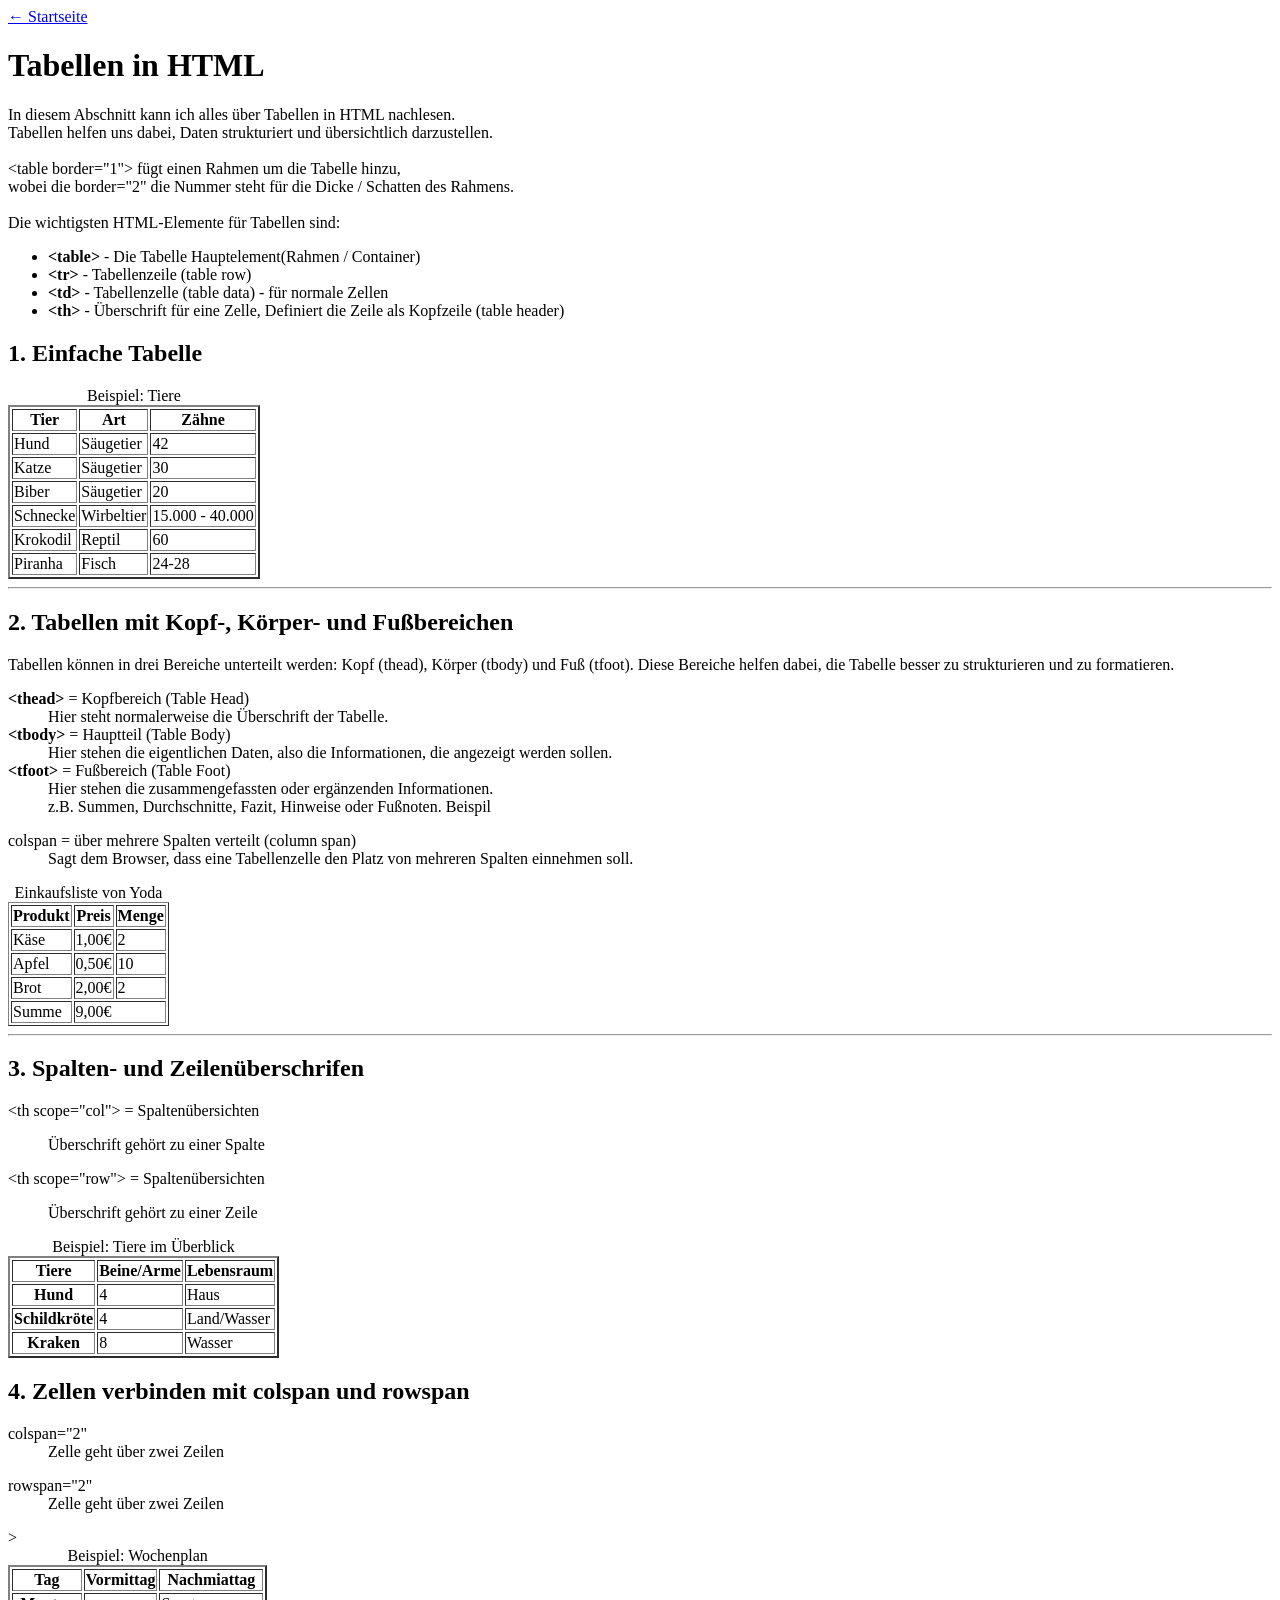
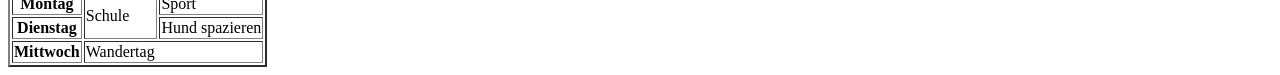
<file: 060_tabellen.html>
<!DOCTYPE html>
<html lang="de">
    <head>
        <meta charset="UTF-8">
        <meta name="viewport" content="width=device-width, initial-scale=1.0">
        <title>Tabellen in HTML</title>
    </head>

    <body>
        <header>
            <nav>
                <a href="./index.html">← Startseite</a>
            </nav>

            <h1>Tabellen in HTML</h1>
            <p>
                In diesem Abschnitt kann ich alles über Tabellen in HTML nachlesen. 
                <br>Tabellen helfen uns dabei, Daten strukturiert und übersichtlich darzustellen.
                <br>
                <br>&lt;table border="1"&gt; fügt einen Rahmen um die Tabelle hinzu, 
                <br>wobei die border="2" die Nummer steht für die Dicke / Schatten des Rahmens.
                <br>
                <br>Die wichtigsten HTML-Elemente für Tabellen sind:
            </p>
            <ul>
                <li><strong>&lt;table&gt;</strong> - Die Tabelle Hauptelement(Rahmen / Container)</li>
                <li><strong>&lt;tr&gt;</strong> - Tabellenzeile (table row)</li>
                <li><strong>&lt;td&gt;</strong> - Tabellenzelle (table data) - für normale Zellen</li>
                <li><strong>&lt;th&gt;</strong> - Überschrift für eine Zelle, Definiert die Zeile als Kopfzeile (table header)</li>
            </ul>
        </header>

        <main>
            <section>
                <h2>1. Einfache Tabelle</h2>
                <table border="2">
                    <caption>Beispiel: Tiere</caption>
                        <tr>
                            <th>Tier</th>
                            <th>Art</th>
                            <th>Zähne</th>
                        </tr>
                        <tr>
                            <td>Hund</td>
                            <td>Säugetier</td>
                            <td>42</td>
                        </tr>
                        <tr>
                            <td>Katze</td>
                            <td>Säugetier</td>
                            <td>30</td>
                        </tr>
                        <tr>
                            <td>Biber</td>
                            <td>Säugetier</td>
                            <td>20</td>
                        </tr>
                        <tr>
                            <td>Schnecke</td>
                            <td>Wirbeltier</td>
                            <td>15.000 - 40.000</td>
                        </tr>
                        <tr>
                            <td>Krokodil</td>
                            <td>Reptil</td>
                            <td>60</td>
                        </tr>
                        <tr>
                            <td>Piranha</td>
                            <td>Fisch</td>
                            <td>24-28</td>
                        </tr>                        
                </table>
                <!-- Weitere Tabelleninhalte können hier hinzugefügt werden -->
            </section>
            <hr>

            <section>
                <h2>2. Tabellen mit Kopf-, Körper- und Fußbereichen</h2>

                <p>
                    Tabellen können in drei Bereiche unterteilt werden: Kopf (thead), Körper (tbody) und Fuß (tfoot). 
                    Diese Bereiche helfen dabei, die Tabelle besser zu strukturieren und zu formatieren.
                </p>

                <dl>
                    <dt><strong>&lt;thead&gt;</strong> = Kopfbereich (Table Head)</dt>
                    <dd>Hier steht normalerweise die Überschrift der Tabelle.</dd>

                    <dt><strong>&lt;tbody&gt;</strong> = Hauptteil (Table Body)</dt>
                    <dd>Hier stehen die eigentlichen Daten, also die Informationen, die angezeigt werden sollen.</dd>

                    <dt><strong>&lt;tfoot&gt;</strong> = Fußbereich (Table Foot)</dt>
                    <dd>Hier stehen die zusammengefassten oder ergänzenden Informationen.<br>z.B. Summen, Durchschnitte, Fazit, Hinweise oder Fußnoten. Beispil</dd>
                </dl>
                
                <table border="1"> 
                    <caption>Einkaufsliste von Yoda</caption>
                    
                    <thead>
                        <tr>
                            <th>Produkt</th>
                            <th>Preis</th>
                            <th>Menge</th>
                        </tr>
                    </thead>
                    <tbody>
                        <tr>
                            <td>Käse</td>
                            <td>1,00€</td>
                            <td>2</td>
                        </tr>
                        <tr>
                            <td>Apfel</td>
                            <td>0,50€</td>
                            <td>10</td>
                        </tr>
                        <tr>
                            <td>Brot</td>
                            <td>2,00€</td>
                            <td>2</td>
                        </tr>
                        <!-- Weitere Zeilen können hier hinzugefügt werden -->
                    </tbody>

                    <tfoot>
                        <tr>
                            <td>Summe</td>
                            <td colspan="2">9,00€</td>
                        </tr>
                    </tfoot>

                    <dl>
                        <dt>colspan = über mehrere Spalten verteilt (column span)</dt>
                        <dd>Sagt dem Browser, dass eine Tabellenzelle den Platz von mehreren Spalten einnehmen soll.</dd>   
                    </dl>
                </table>
            </section>
            <hr>

            <section>
                <h2>3. Spalten- und Zeilenüberschrifen</h2>

                <dl>
                    <dl>&lt;th scope="col"&gt; = Spaltenübersichten</dl>
                    <dd>Überschrift gehört zu einer Spalte</dd>
                </dl>
            
                 <dl>
                    <dl>&lt;th scope="row"&gt; = Spaltenübersichten</dl>
                    <dd>Überschrift gehört zu einer Zeile</dd>
                </dl>

                                <table border="2">
                    <caption>Beispiel: Tiere im Überblick</caption>

                    <thead>
                        <tr>
                            <th scope="col">Tiere</th>
                            <th scope="col">Beine/Arme</th>
                            <th scope="col">Lebensraum</th>
                        </tr>
                    </thead>

                    <tbody>
                        <tr>
                            <!-- Zeilenüberschrift-->
                            <th  scope="row">Hund</th>
                            <td>4</td>
                            <td>Haus</td>
                        </tr>
                        <tr>
                            <!-- Zeilenüberschrift-->
                            <th  scope="row">Schildkröte</th>
                            <td>4</td>
                            <td>Land/Wasser</td>
                        </tr>
                        <tr>
                            <!-- Zeilenüberschrift-->
                            <th  scope="row">Kraken</th>
                            <td>8</td>
                            <td>Wasser</td>
                        </tr>
                    </tbody>
                </table>
            </section>

            <section>
                <h2>4. Zellen verbinden mit colspan und rowspan</h2>

                <dl>
                    <dt>colspan="2"</dt>
                    <dd>Zelle geht über zwei Zeilen</dd>
                </dl>

                <dl>
                    <dt>rowspan="2"</dt>
                    <dd>Zelle geht über zwei Zeilen</dd>
                </dl>

                <table border="2">
                    ><caption>Beispiel: Wochenplan</caption>

                    <thead>
                        <tr>
                            <th scope="col">Tag</th>
                            <th scope="col">Vormittag</th>                            
                            <th scope="col">Nachmiattag</th>
                        </tr>
                    </thead>

                    <tbody>
                        <tr>
                            <th scope="row">Montag</th>
                            <td rowspan="2">Schule</td>
                            <td>Sport</td>                            
                        </tr>
                        <tr>
                            <th scope="row">Dienstag</th>
                            <td>Hund spazieren</td>
                        </tr>
                        <tr>
                            <th scope="row">Mittwoch</th>
                            <td colspan="2">Wandertag</td>
                        </tr>
                    </tbody>
                </table>
            </section>

        </main>

    </body>
</html>
</file>
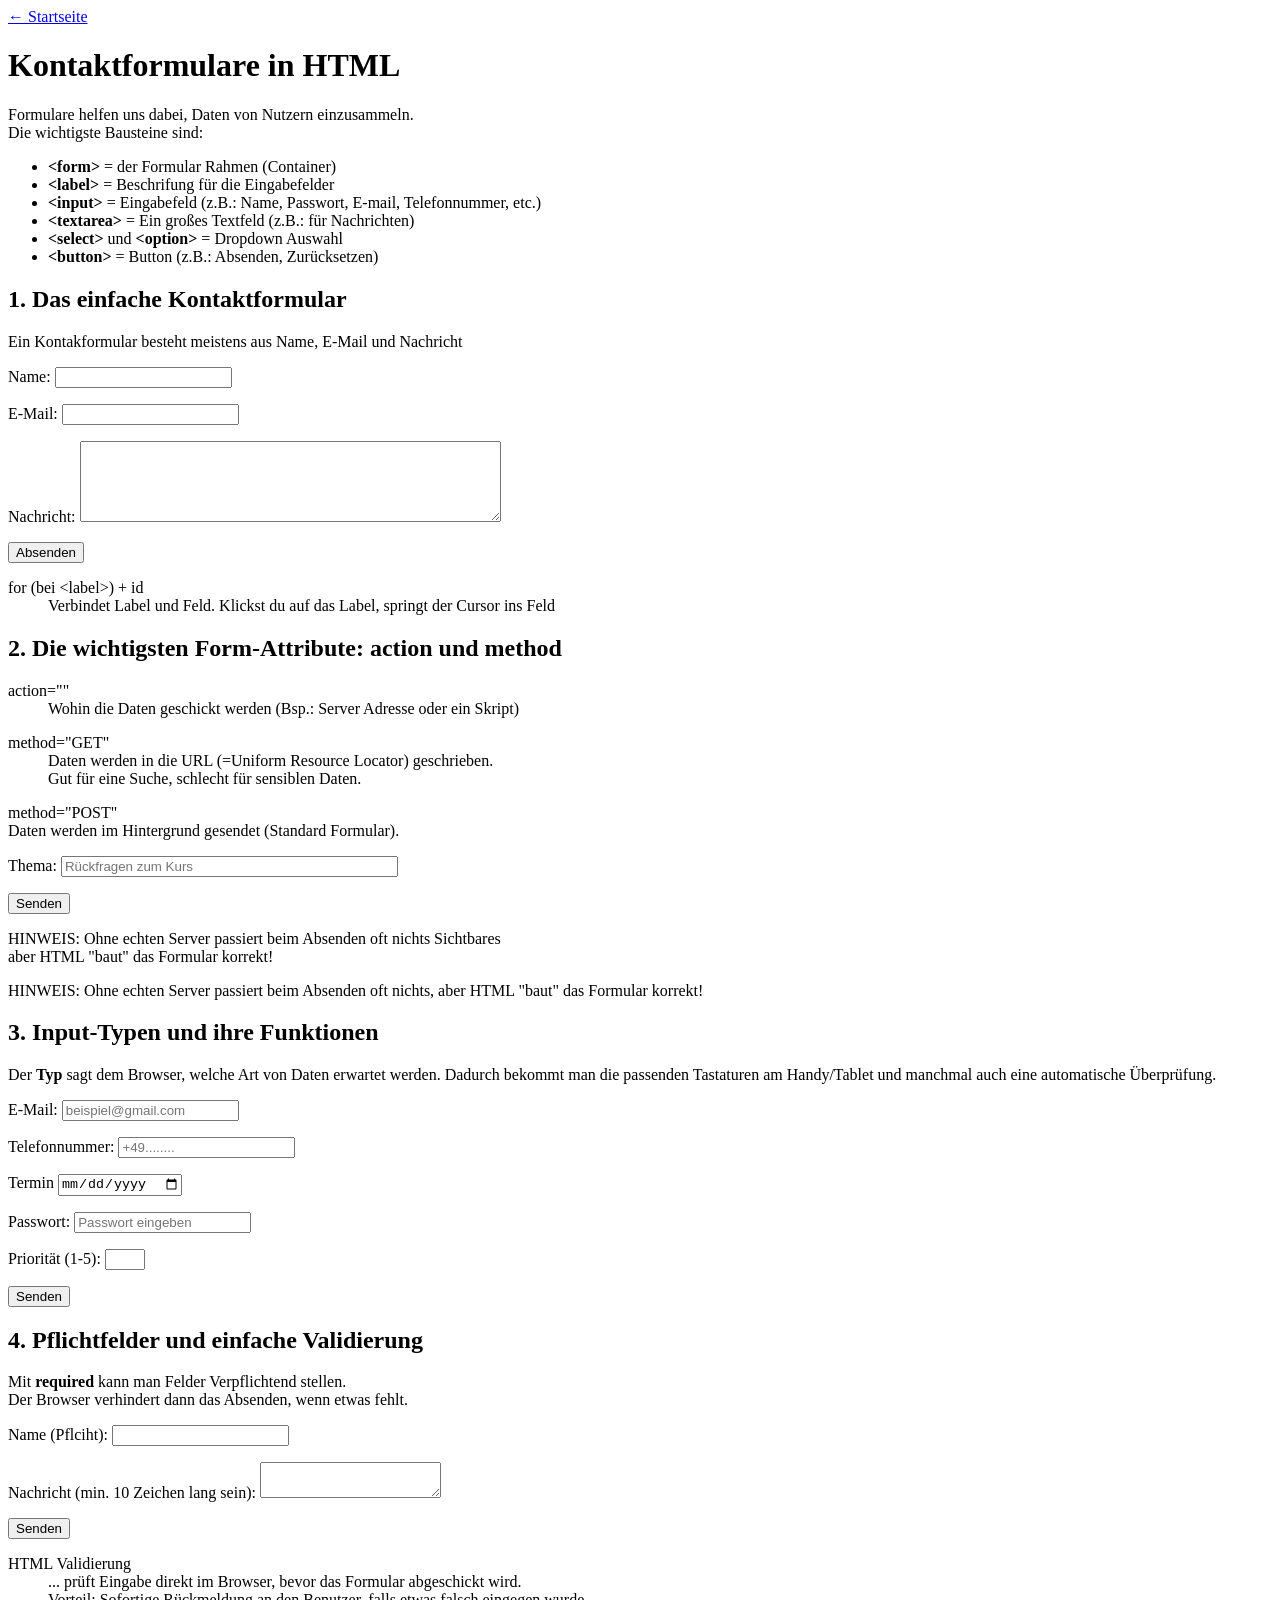
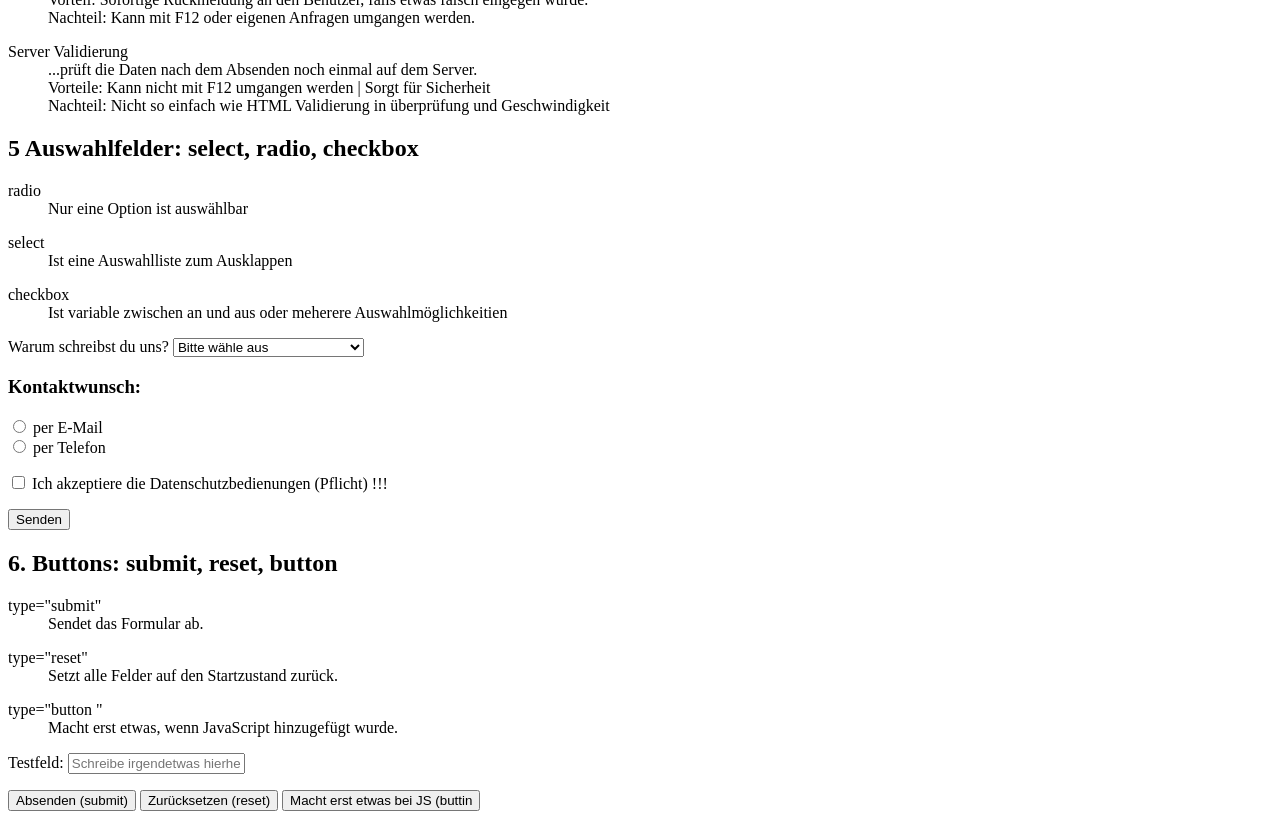
<file: 070_kontaktformular.html>
<!DOCTYPE html>
<html lang="de">
    <head>
        <meta charset="UTF-8">
        <meta name="viewport" content="width=device-width, initial-scale=1.0">
        <title>Kontakformular</title>
    </head>

    <body>
        <header>
            <nav>
                <a href="./index.html">← Startseite</a>
            </nav>

            <h1>Kontaktformulare in HTML</h1>

            <p>Formulare helfen uns dabei, Daten von Nutzern einzusammeln.
                <br>Die wichtigste Bausteine sind:
            </p>

            <ul>
                <li><strong>&lt;form&gt;</strong> = der Formular Rahmen (Container)</li>
                <li><strong>&lt;label&gt;</strong> = Beschrifung für die Eingabefelder</li>
                <li><strong>&lt;input&gt;</strong> = Eingabefeld (z.B.: Name, Passwort, E-mail, Telefonnummer, etc.)</li>
                <li><strong>&lt;textarea&gt;</strong> = Ein großes Textfeld (z.B.:  für Nachrichten)</li>
                <li><strong>&lt;select&gt;</strong> und <strong>&lt;option&gt;</strong> = Dropdown Auswahl</li>
                <li><strong>&lt;button&gt;</strong> = Button (z.B.: Absenden, Zurücksetzen)</li>
            </ul>
        </header>

        <main>
            <section>
                <h2>1. Das einfache Kontaktformular</h2>

                <p>Ein Kontakformular besteht meistens aus Name, E-Mail und Nachricht</p>

                <form>
                    <p> <!-- <p> p-Tag  muss nicht sein, sieht aber strukurierter aus -->
                        <label for="name">Name:</label>
                        <!-- for= " " muss die selbe sein wie im input id="" und muss einzigartig sein -->
                        <input type="text" name="Dein Name" id="name">
                    </p>

                    <p>
                        <label for="email">E-Mail: </label>

                        <input type="email" name="email" id="email">
                    </p>

                    <p>
                        <label for="message">Nachricht: </label>

                        <textarea name="message" id="message" cols="50" rows="5"></textarea>
                    </p>

                    <button type="submit">Absenden</button>
                </form>
                    <dl>
                        <dt>for (bei &lt;label&gt;) + id</dt>
                        <dd>Verbindet Label und Feld. Klickst du auf das Label, springt der Cursor ins Feld</dd>
                    </dl>
            </section>

            <section>
                <h2>2. Die wichtigsten Form-Attribute: action und method</h2>

                <dl>
                    <dt>action=""</dt>
                    <dd>Wohin die Daten geschickt werden (Bsp.: Server Adresse oder ein Skript)</dd>
                </dl>

                <dl>
                    <dt>method="GET"</dt>
                    <dd>Daten werden in die URL (=Uniform Resource Locator) geschrieben.
                        <br>Gut für eine Suche, schlecht für sensiblen Daten.</dd>
                </dl>
                
                <dl>
                    <dt>method="POST"</dt>
                    <dt>Daten werden im Hintergrund gesendet (Standard Formular).</dt>
                </dl>

                <form action="./060_tabellen.html" method="post">
                    <p>
                        <label for="topic">Thema: </label>
                        <input type="text" name="topic" id="topic" placeholder="Rückfragen zum Kurs" size="40">
                        <!--    placeholder = Hinweis was eingetragen werden soll /Kommentare
                                size= verändert die Größe
                                size="40" = Platz für ca. 40 Zeichen -> Größe wird angepasst-->
                    </p>

                    <button type="submit">Senden</button>

                    <p>HINWEIS: Ohne echten Server passiert beim Absenden oft nichts Sichtbares
                        <br>aber HTML "baut" das Formular korrekt!
                    </p>

                    <p>
                    HINWEIS: Ohne echten Server passiert beim Absenden oft nichts, aber HTML "baut" das Formular korrekt!
                    </p>
            </section>

            <section>
                <h2>3. Input-Typen und ihre Funktionen</h2>

                <p>
                    Der <strong>Typ</strong> sagt dem Browser, welche Art von Daten erwartet werden. Dadurch bekommt man die passenden Tastaturen am Handy/Tablet und manchmal auch eine automatische Überprüfung.
                </p>

                <form>
                    <p>
                        <label for="mail">E-Mail: </label>
                        <input type="email" name="mail" id="mail" placeholder="beispiel@gmail.com">
                    </p>

                    <p>
                        <label for="tel">Telefonnummer: </label>
                        <input type="tel" name="tel" id="tel" pattern="[0-9+ ]+" placeholder="+49........">
                        <!-- pattern=[0-9] + -> 0-9 = 0 bis 9 als Zahlen erlaubt
                        -> []+ = bedeutet mindestens eine Ziffer
                        -> [+] = Vorwahl mit + ist erlaubt anstatt 00-->
                    </p>

                    <p>
                        <label for="date">Termin</label>
                        <input type="date" name="date" id="date">
                    </p>

                    <p>
                        <label for="password">Passwort: </label>
                        <input type="password" name="password" id="password" placeholder="Passwort eingeben" required minlength="8" maxlength="20">
                        <!--required = bedeutet nichts anderes als das Feld MUSS ausgefüllt werden (Pflichtfeld)
                        minlenght = gibt die mindest Anzahl von Zeichen/Buchstaben an
                        maxlenght = gibt die maximal Anzahl von Zeichen/Buchstaben an-->
                    </p>

                    <p>
                        <label for="prio">Priorität (1-5): </label>
                        <input type="number" name="prio" id="prio" min="1" max="5">
                        <!-- min/max = Grenze der Zahlen oder eines Datums
                        -> min = minimum (kleinster Wert)
                        -> max = maximum (größter Wert)-->
                    </p>

                    <button type="submit">Senden</button>
                </form>
            </section>

            <section>
                <h2>4. Pflichtfelder und einfache Validierung</h2>

                <p>
                    Mit <strong>required</strong> kann man Felder Verpflichtend stellen.
                    <br>Der Browser verhindert dann das Absenden, wenn etwas fehlt.
                </p>

                <form>
                    <p>
                        <label for="name007">Name (Pflciht): </label>
                        <input type="email" name="mail007" id="mail007" required>
                    </p>

                    <p>
                        <label for="msg">Nachricht (min. 10 Zeichen lang sein):</label>
                        <textarea name="msg" id="msg" minlength="10" maxlength="160" required></textarea>
                    </p>

                    <button type="submit">Senden</button>
                </form>

                <dl>
                    <dt>HTML Validierung</dt>
                    <dd>... prüft Eingabe direkt im Browser, bevor das Formular abgeschickt wird.</dd>
                    <dd>Vorteil: Sofortige Rückmeldung an den Benutzer, falls etwas falsch eingegen wurde.</dd>
                    <dd>Nachteil: Kann mit F12 oder eigenen Anfragen umgangen werden.</dd>
                </dl>

                <dl>
                    <dt>Server Validierung</dt>
                    <dd>...prüft die Daten nach dem Absenden noch einmal auf dem Server.</dd>
                    <dd>Vorteile: Kann nicht mit F12 umgangen werden | Sorgt für Sicherheit</dd>
                    <dd>Nachteil: Nicht so einfach wie HTML Validierung in überprüfung und Geschwindigkeit</dd>
                </dl>
            </section>

            <section>
                <h2>5 Auswahlfelder: select, radio, checkbox</h2>

                <dl>
                    <dt>radio</dt>
                    <dd>Nur eine Option ist auswählbar</dd>
                </dl>

                <dl>
                    <dt>select</dt>
                    <dd>Ist eine Auswahlliste zum Ausklappen</dd>
                </dl>

                <dl>
                    <dt>checkbox</dt>
                    <dd>Ist variable zwischen an und aus oder meherere Auswahlmöglichkeitien</dd>
                </dl>

                <form>
                    <p>
                        <label for="reason">Warum schreibst du uns?</label>
                        <select name="reason" id="reason" required>
                            <!--required = Das ist ein Pflichtfeld
                                selected = Diese Option ist beim Laden der Seite auswählen
                                disabled = Option kann NICHT ausgewählt werden -> Benuitzer muss andere Option wählen-->
                            <option value="" disabled selected>Bitte wähle aus</option>
                            <option value="frage">Ich habe eine Frage</option>
                            <option value="feedback">Ich möchte Feedback geben</option>
                            <option value="support">Ich brauche Hilfe</option>
                            <option value="cofee">Der Kafee ist alle!</option>
                        </select>
                    </p>

                    <p>
                        <h3>Kontaktwunsch: </h3>
                        <input type="radio" name="contact" id="contactMail" value="email">
                        <label for="contactMail">per E-Mail</label>

                        <br>
                        <input type="radio" name="contact" id="contactPhone" value="telefon">
                        <label for="contactPhone">per Telefon</label>
                    </p>

                    <p>
                        <input type="checkbox" name="privacy" id="privacy" required>
                        <label for="privacy">Ich akzeptiere die Datenschutzbedienungen (Pflicht) !!!</label>
                    </p>
                
                    <button type="submit">Senden</button>
                </form>
            </section>

            <section>
                <h2>6. Buttons: submit, reset, button</h2>

                <dl>
                    <dt>type="submit"</dt>
                    <dd>Sendet das Formular ab.</dd>
                </dl>

                <dl>
                    <dt>type="reset"</dt>
                    <dd>Setzt alle Felder auf den Startzustand zurück.</dd>
                </dl>

                <dl>
                    <dt>type="button "</dt>
                    <dd>Macht erst etwas, wenn JavaScript hinzugefügt wurde.</dd>
                </dl>

                <form>
                    <p>
                        <label for="demo">Testfeld: </label>
                        <input type="text" name="demo" id="demo" placeholder="Schreibe irgendetwas hierher!">
                    </p>

                    <button type="submit">Absenden (submit)</button>
                    <button type="reset">Zurücksetzen (reset)</button>
                    <button type="button">Macht erst etwas bei JS (buttin</button>
                </form>
            </section>
        </main>
        
    </body>
</html>
</file>
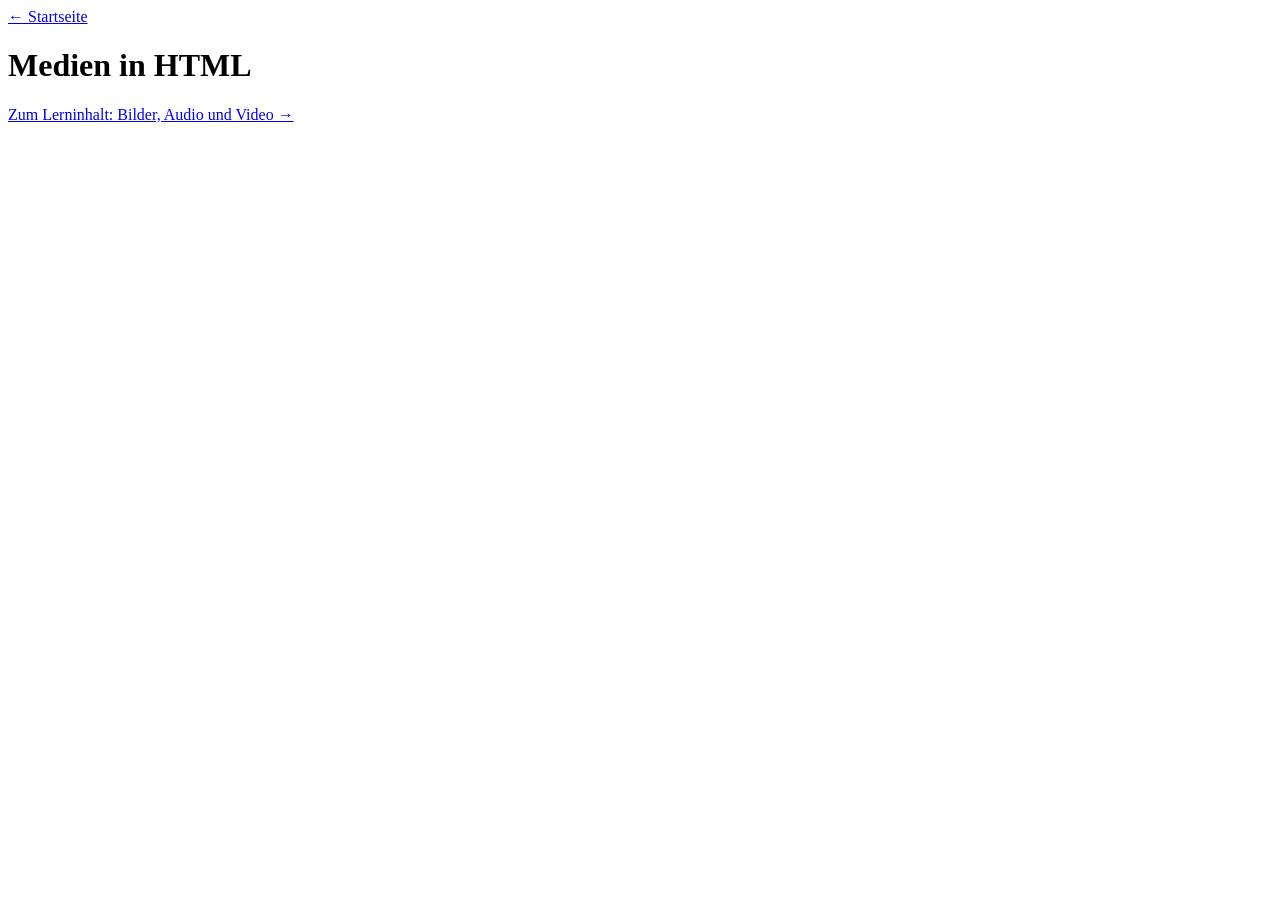
<file: 080_medien.html>
<!DOCTYPE html>
<html lang="de">
<head>
    <meta charset="UTF-8">
    <meta name="viewport" content="width=device-width, initial-scale=1.0">
    <title>Medien</title>
</head>
<body>
    <header>
        <nav>
            <a href="./index.html">← Startseite</a>
        </nav>
        <h1>Medien in HTML</h1>
    </header>

    <main>
        <p><a href="./medien/index.html">Zum Lerninhalt: Bilder, Audio und Video →</a></p>
    </main>
</body>
</html>
</file>
<file: 090_CSS_Selektoren/style.css>
/*Universalselektor*/
*{
    font-family:Arial, Helvetica, sans-serif;
    line-height: 1.5;
    box-sizing: border-box; /*box sizing bestimmt, wie die Größe des Elements berechnet wird. |
                    border-box = Inhalt wird automatisch kleiner berechnet, damit 
                    das Element die Größe nicht überschreitet auch mit Margin und Paddig*/
    padding: 0;
    margin: 0;              
}

/*Elementselektor*/
body{
    background: linear-gradient(to bottom, #f606da, #f8fcff);
    color: #1b0677;
}

header{
    background: linear-gradient(135deg, #97b2eb, #0534b6);
    color: white;
    text-align: center; /*text-align = Ausrichtung des Textes | center = zentriert*/
    padding: 4rem 1.5rem 3rem; /*rem =n relativ zum Root Element | 
            4rem =oben 1.5rem = rechts und links | 3rem = unten */
    box-shadow: 0 10px 30px rgb(15, 23, 42); /*box-shadow = Schatten des "Rahmen*/
}

/*Elementselektor -> main*/

main{
    max-width: 1100px;
    margin: 0 auto;
    padding: 2.5rem 1.5rem 4rem;
}

/*Elementselektor -> sections */
section{
    background-color: #ffffff;
    padding: 2rem;
    border-radius: 16px; /*damit kann ich die Ecken abrunden */
    box-shadow: 0 10px 30px rgba(15, 23, 42, 0.3); /* 4. Wert stellt die Stärke der Schattirung ein */
    margin-bottom: 2rem;
}

/*Elementselektor -> h2 */
h2{
    font-size: 1.8rem; /*Schriftgröße festlegen*/
    margin-bottom: 1.5rem;
    color:#04a0e2;
    border-left: #027cc9 solid 6px;
    padding-left: 0.8rem;
    text-decoration: underline; /*Überschrift unterstrichen*/
}

/*Elementselektor -> h3 */
h3{
    font-size: 1.2rem;
    margin-bottom: 1rem;
}

/*Elementselektor ->article */
article{
    background: linear-gradient(to bottom right, #d105f0, #95c8ef);
    border: 1px solid #dbe3ef;
    border-left: 6px solid #027cc9;
    border-radius: 14px;
    padding: 1.5rem;
    margin-bottom: 1.5rem;
}

/*Elementselektor -> code */
code{
    font-family: 'Fire code', monospace;
    color: #b91c1c;
    padding: 0.2rem 0.45rem;
    font-size: 0.9rem;
}

/*Elementselektor -> pre */
pre{
    margin-top: 1rem;
    background-color: #a0e6f5;
    border-radius: 12px;
    overflow-x: auto; /* Wenn der Text die Breite überschreitet, dann macht ein "csuszka" rein */
    }

/*Klassenselektor*/
.wichtig{
    color: rgb(205, 231, 6);
}

/*ID-Selektor */
#wichtig{
    color:#0cf52f
}

/*Gruppenselektor */
h2,h3{
    color:#f7a71d
}

/*Nachfahreselektor header h1 */
header h1{
    font-size: clamp(2rem, 5vw, 3.2rem); /*Schrift doll mitwachsen -> clamp(min, ideal, max) =>
                    Schrift soll niemals kleinder sein als 2rem | vw=viewport width |vh=viewport height
                    vw => Breite des sichtbaren Browserfensters
                    5vw = 5% Breite = 50px
                    vw-> kann höchstens 100vw sein = 1000px =100% der Breite*/
    margin-bottom: 1rem;
    font-weight: 700; /*Die Dicke von die Buchstaben (100-900 ->400=normal, 700=Bold in Word)*/
}

/*Nachfahrselektor header p */
header p{
    max-width: 800px;
    margin: 0 auto; /* 0-> unten und oben | auto -> berechnet links und rechts Platz automatisch damit er gleich bleibt */
    font-size: 1.05rem;
    color: rgba(255, 255, 255, 0.9);
}


/*Nachfahrselektor article p */
article p{
    margin-bottom: #1d8574;
}

/*Nachfahrselektor article strong */
article strong{
    color: #e083e5;
}

/*Nachfahrselektor pre code */
pre code{
    display: block;
    padding: 1rem 0; 
    color: rgb(254, 51, 0);
    font-size: 1rem;
    transform: translateX(-10px); /*verschiebt das Element an der X -Achse */
}

/*Kindselektor atricle >h3 */
article > h3{
    color:darkgreen;
    text-decoration: underline wavy;
}

/*Direkte Nachbarselektor h1 + p */
h1 + p{
    color: seashell;
}

/*Allgemeiner Geschwisterselektor h3 ~ p */
h3 ~ p{
    color:rgb(65, 237, 191);
}

/*Tabelle*/

table{
    width: 100%;
    border-collapse: collapse; /*Zieht die benachbarten Ränder zusammen 
                                -> also aus mehreren Linien wird eine! */                            
    border-radius: 14px;  
    overflow: hidden; /* Alles was aus dem Element herausragt, soll 
                        abgeschnitten, bzw. versteckt werden */
    background-color: rgba(115, 171, 250, 0.5);               
}

thead{
    background: linear-gradient(135deg, #1e293b, #a2c4fc);
    color: white;
}

th{
    text-align:left;
    padding 1rem;
    font-size: 1.2rem;
}

td{
    padding: 1rem;
    border-bottom: 1px solid #dbe3ef;
}

tbody tr:nth-child(even){  /*typisch für Tabellen styling -> Es werden alle
    geraden Kinder der Tabelle angesprochen (jede zweite Zeile) */
    background-color:  #dbe3ef;
}

tbody tr:hover{
    background-color: rgb(69, 214, 239);
    transition: 0.3s;
}
</file>
<file: style/style.css>
.extern{
    color:antiquewhite;
    background-color: #3333cc;
    padding: 10px
}
</file>
